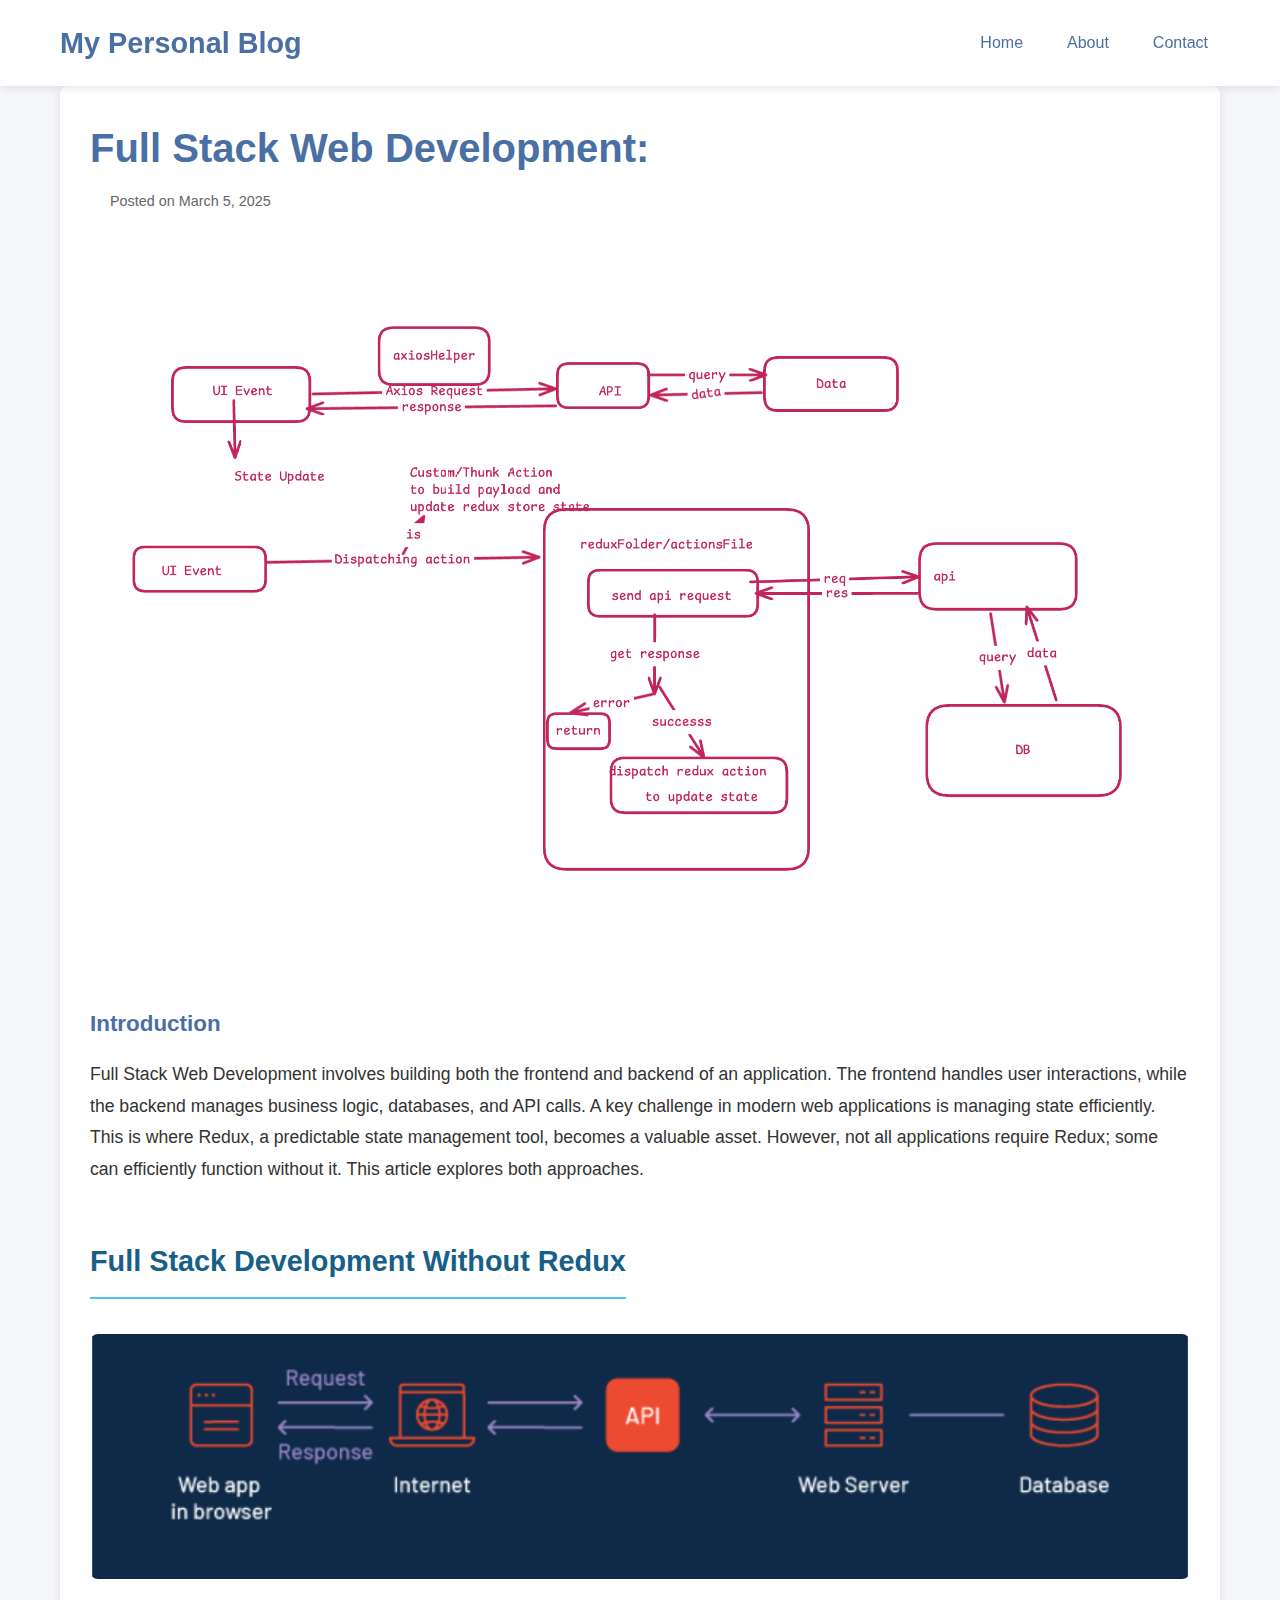
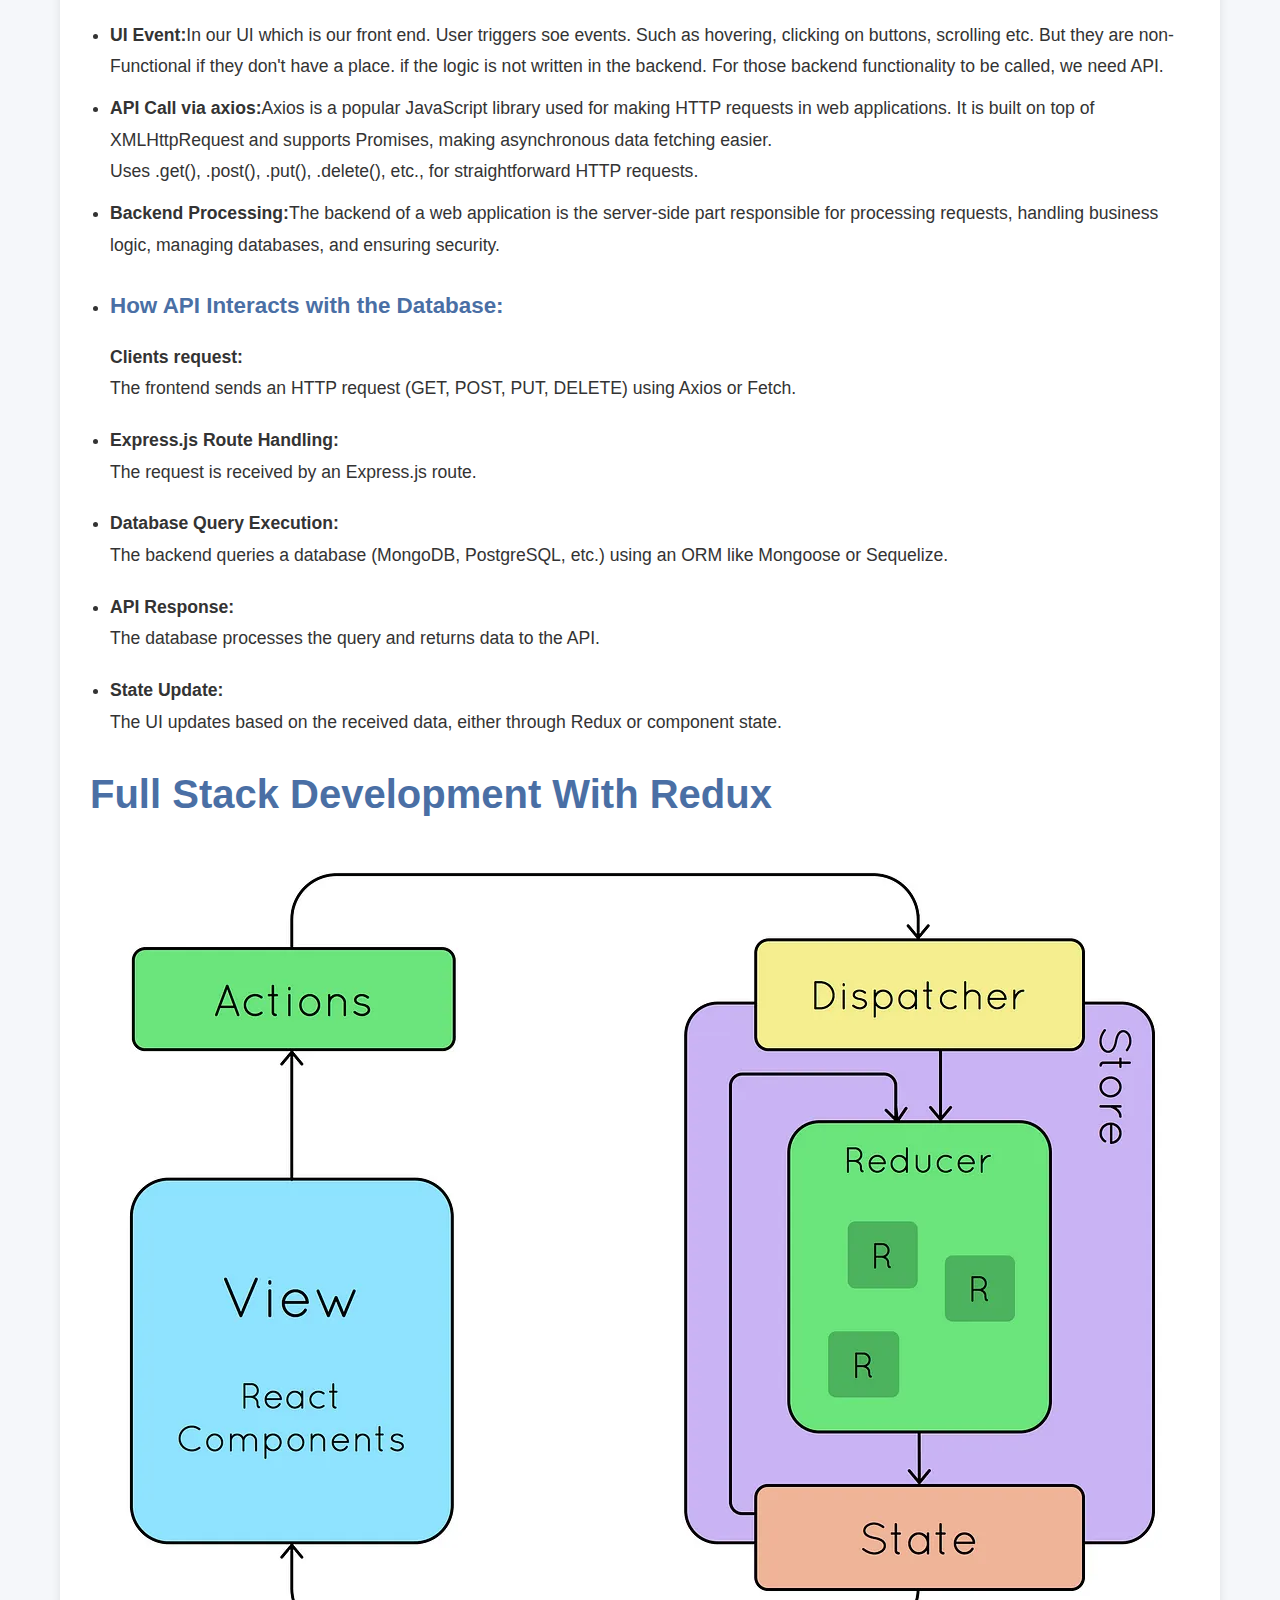
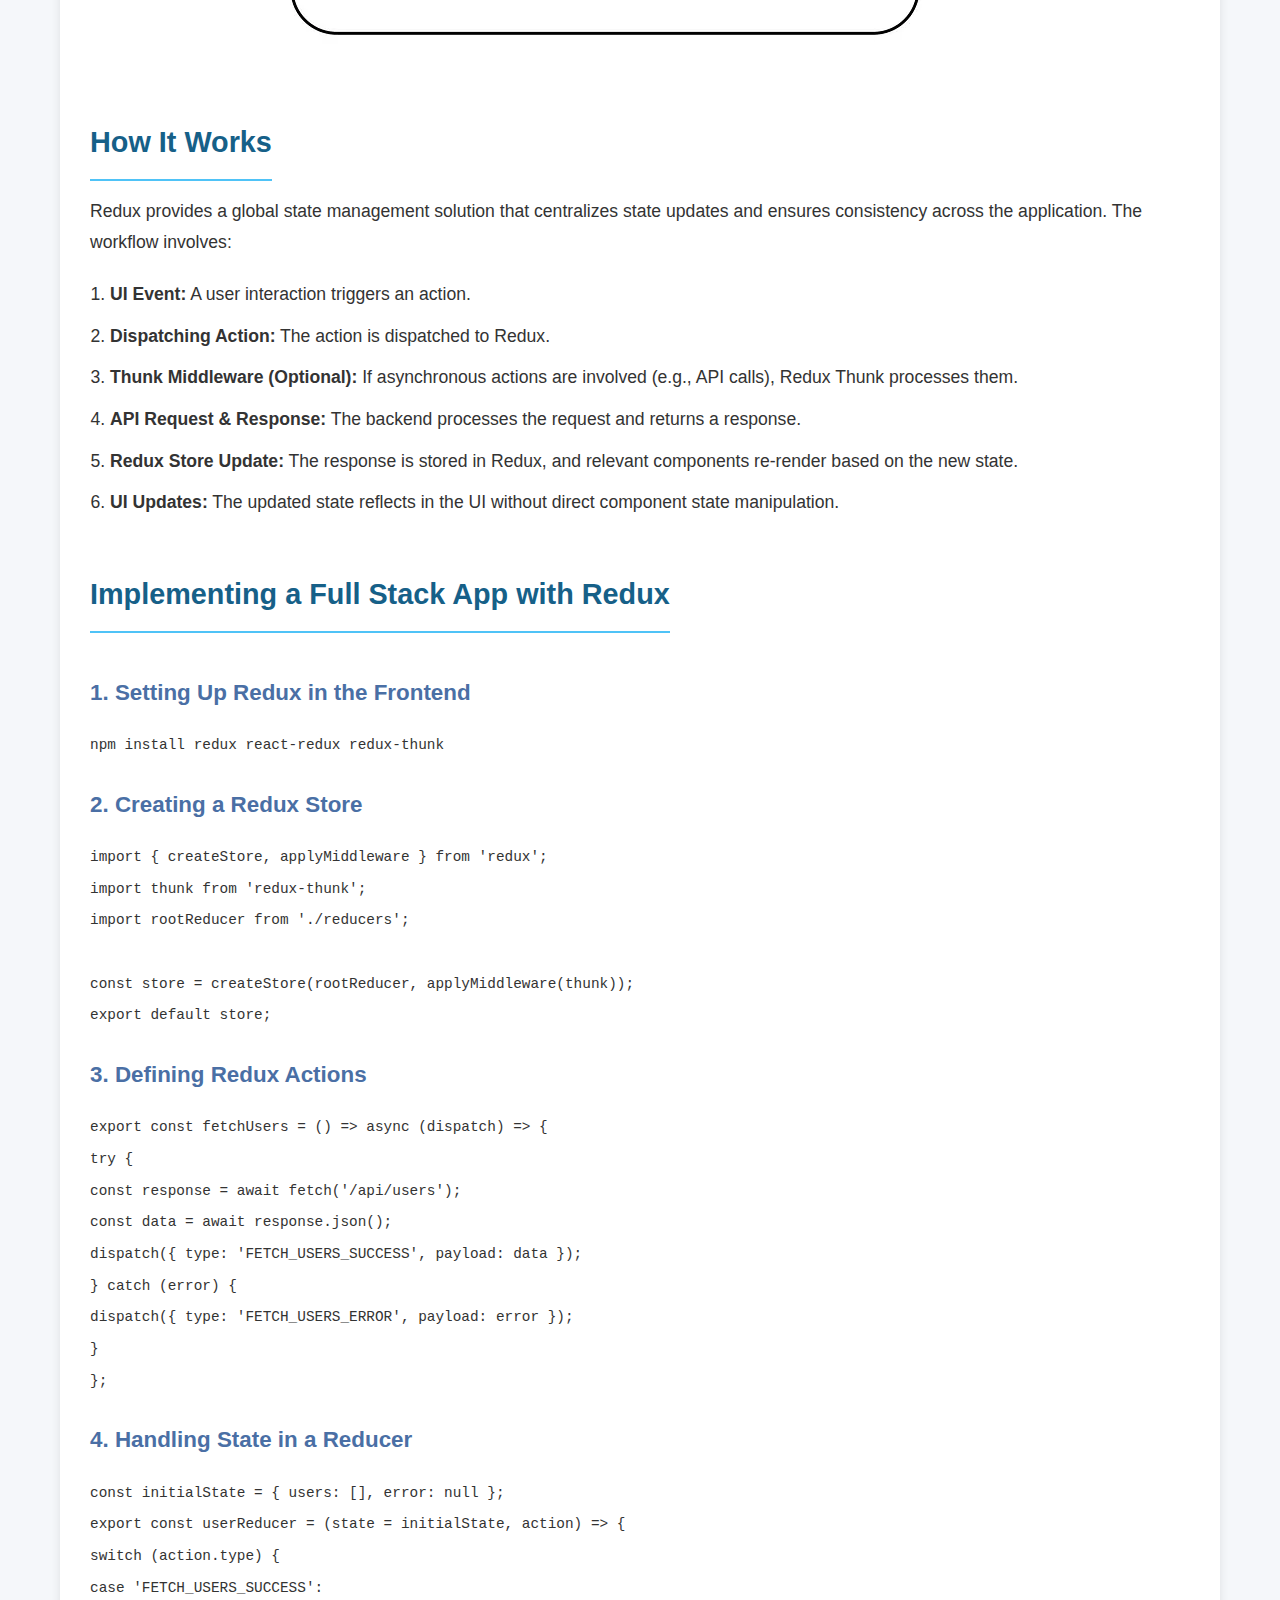
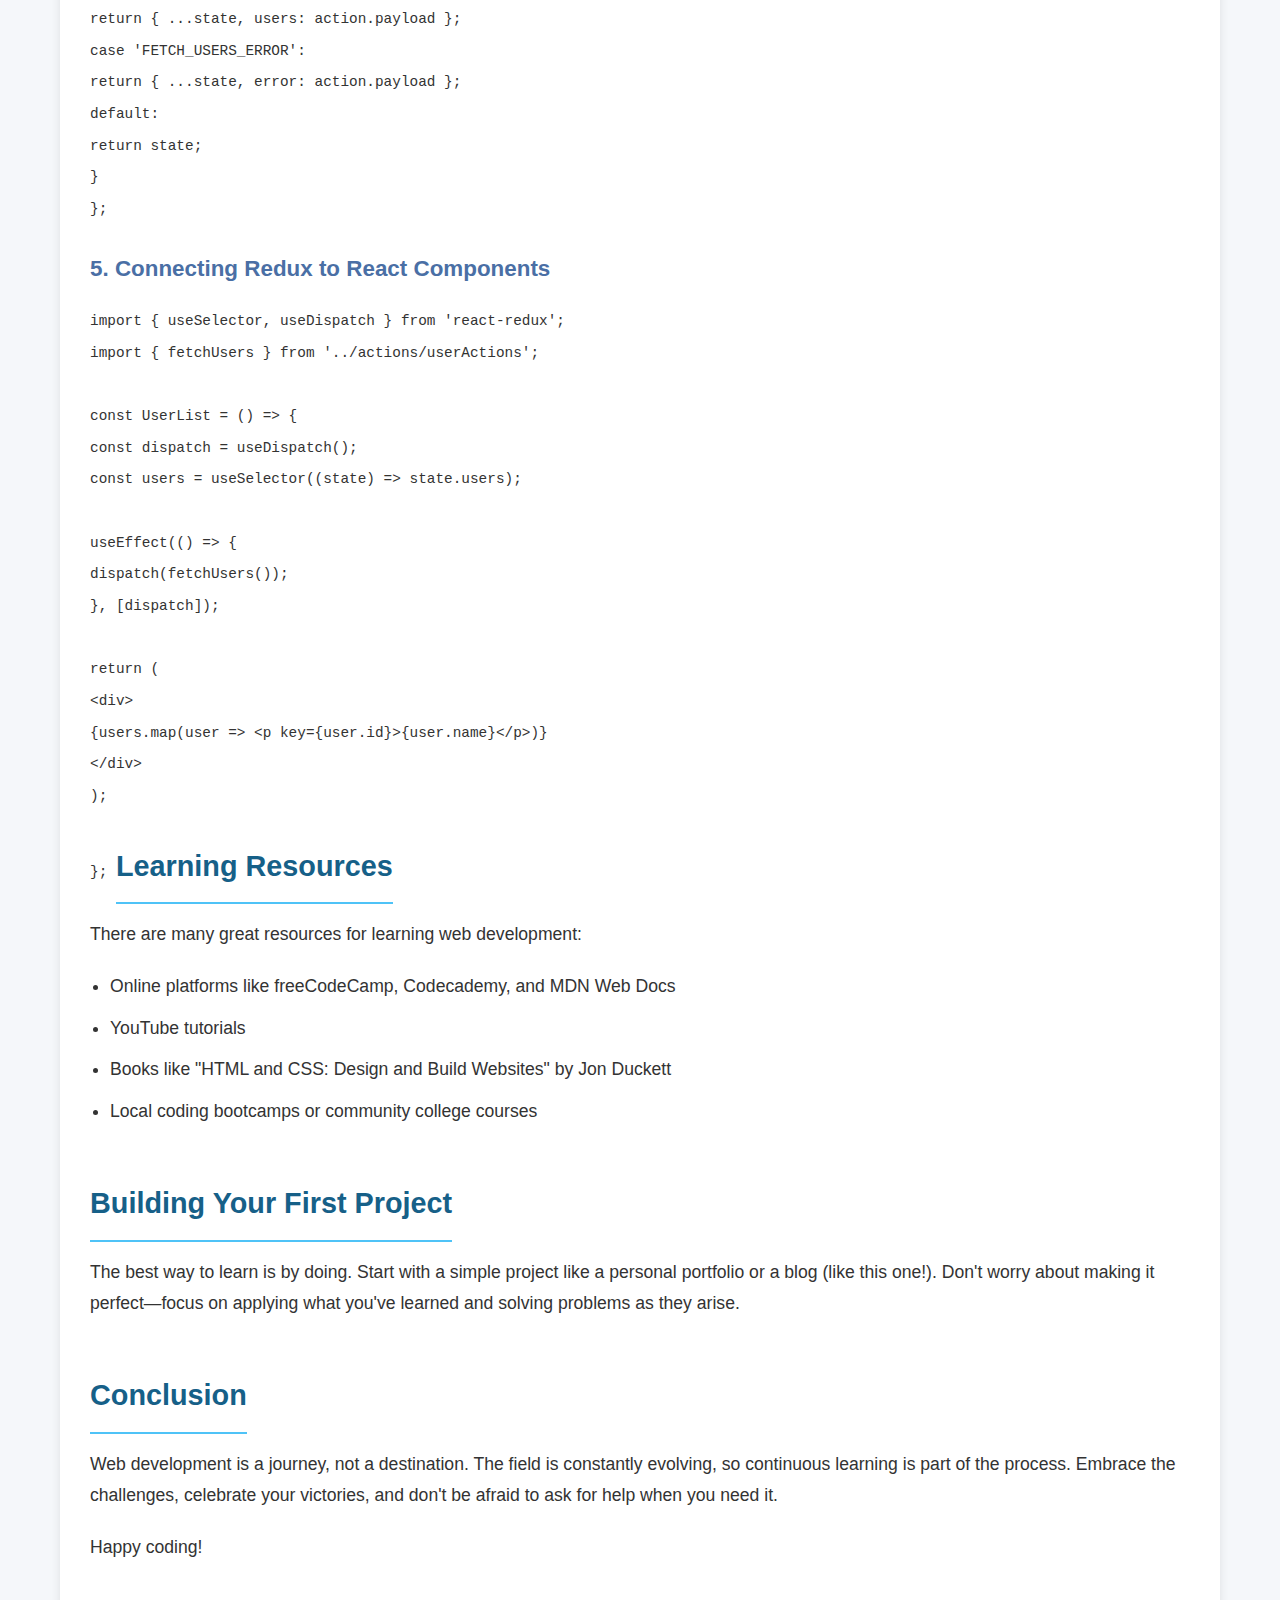
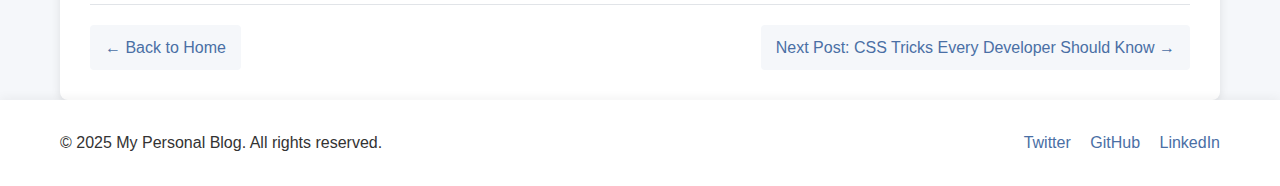
<file: posts/post1.html>
<!DOCTYPE html>
<html lang="en">
<head>
  <meta charset="UTF-8">
  <meta name="viewport" content="width=device-width, initial-scale=1.0">
  <title>Full Stack development</title>
  <link rel="stylesheet" href="../styles.css">
  <link rel="stylesheet" href="post-styles.css">
</head>
<body>
  <header>
    <div class="container">
      <h1>My Personal Blog</h1>
      <nav>
        <ul>
          <li><a href="../index.html">Home</a></li>
          <li><a href="#about">About</a></li>
          <li><a href="#contact">Contact</a></li>
        </ul>
      </nav>
    </div>
  </header>

  <main class="container">
    <article class="blog-post">
      <h1>Full Stack Web Development:</h1>
      <p class="post-meta">Posted on March 5, 2025</p>
      
      <img src="./assests/FullStack.png" alt="Web development illustration" class="featured-image">
      
      <div class="post-content">
        
            <h3>Introduction</h3>
                <p>
                    Full Stack Web Development involves building both the frontend and backend of an application. The frontend handles user interactions, while the backend manages business logic, databases, and API calls. A key challenge in modern web applications is managing state efficiently. This is where Redux, a predictable state management tool, becomes a valuable asset. However, not all applications require Redux; some can efficiently function without it. This article explores both approaches.
                </p>
            
        
        <h2>Full Stack Development Without Redux</h2>
        <img src="./assests/fullstack app.png" alt="Web development illustration" class="featured-image">

        <ul>
          <li><b>UI Event:</b>In our UI which is our front end. User triggers soe events. Such as hovering, clicking on buttons, scrolling etc. But they are non-Functional if they don't have a place. if the logic is not written in the backend. For those backend functionality to be called, we need API.  </li>

          <li><b>API Call via axios:</b>Axios is a popular JavaScript library used for making HTTP requests in web applications. It is built on top of XMLHttpRequest and supports Promises, making asynchronous data fetching easier. <br>Uses .get(), .post(), .put(), .delete(), etc., for straightforward HTTP requests.</li>

          <li><b>Backend Processing:</b>The backend of a web application is the server-side part responsible for processing requests, handling business logic, managing databases, and ensuring security.</li>

          <li><h3>How API Interacts with the Database:</h3><b>Clients request:</b><p>The frontend sends an HTTP request (GET, POST, PUT, DELETE) using Axios or Fetch.</p></li>

          <li><b>Express.js Route Handling:</b><p>The request is received by an Express.js route.</p></li>

          <li><b>Database Query Execution:</b><p>The backend queries a database (MongoDB, PostgreSQL, etc.) using an ORM like Mongoose or Sequelize.</p></li>

          <li><b>API Response:</b><p>The database processes the query and returns data to the API.</p></li>

          <li><b>State Update:</b><p>The UI updates based on the received data, either through Redux or component state.</p></li>
        </ul>


        <h1>Full Stack Development With Redux</h1>
        <img src="./assests/redux.webp" alt="Web development illustration" class="featured-image">

        <h2>How It Works</h2>
        <p>Redux provides a global state management solution that centralizes state updates and ensures consistency across the application. The workflow involves:</p>
    
        <ol>
            <li><strong>UI Event:</strong> A user interaction triggers an action.</li>
            <li><strong>Dispatching Action:</strong> The action is dispatched to Redux.</li>
            <li><strong>Thunk Middleware (Optional):</strong> If asynchronous actions are involved (e.g., API calls), Redux Thunk processes them.</li>
            <li><strong>API Request & Response:</strong> The backend processes the request and returns a response.</li>
            <li><strong>Redux Store Update:</strong> The response is stored in Redux, and relevant components re-render based on the new state.</li>
            <li><strong>UI Updates:</strong> The updated state reflects in the UI without direct component state manipulation.</li>
        </ol>
    
        <h2>Implementing a Full Stack App with Redux</h2>
    
        <h3>1. Setting Up Redux in the Frontend</h3>
        <code>
            npm install redux react-redux redux-thunk
        </code>

        <h3>2. Creating a Redux Store</h3>
        <code>
            import { createStore, applyMiddleware } from 'redux';<br>
            import thunk from 'redux-thunk';<br>
            import rootReducer from './reducers';<br><br>
    
            const store = createStore(rootReducer, applyMiddleware(thunk));<br>
            export default store;
        </code>
    
        <h3>3. Defining Redux Actions</h3>
        <code>
            export const fetchUsers = () => async (dispatch) => {<br>
                try {<br>
                    const response = await fetch('/api/users');<br>
                    const data = await response.json();<br>
                    dispatch({ type: 'FETCH_USERS_SUCCESS', payload: data });<br>
                } catch (error) {<br>
                    dispatch({ type: 'FETCH_USERS_ERROR', payload: error });<br>
                }<br>
            };
        </code>

        <h3>4. Handling State in a Reducer</h3>
        <code>
            const initialState = { users: [], error: null };<br>
            export const userReducer = (state = initialState, action) => {<br>
                switch (action.type) {<br>
                    case 'FETCH_USERS_SUCCESS':<br>
                        return { ...state, users: action.payload };<br>
                    case 'FETCH_USERS_ERROR':<br>
                        return { ...state, error: action.payload };<br>
                    default:<br>
                        return state;<br>
                }<br>
            };
        </code>

        <h3>5. Connecting Redux to React Components</h3>
        <code>
            import { useSelector, useDispatch } from 'react-redux';<br>
            import { fetchUsers } from '../actions/userActions';<br><br>
    
            const UserList = () => {<br>
                const dispatch = useDispatch();<br>
                const users = useSelector((state) => state.users);<br><br>
    
                useEffect(() => {<br>
                    dispatch(fetchUsers());<br>
                }, [dispatch]);<br><br>
    
                return (<br>
                    &lt;div&gt;<br>
                        {users.map(user => &lt;p key={user.id}&gt;{user.name}&lt;/p&gt;)}<br>
                    &lt;/div&gt;<br>
                );<br>
            };
        </code>
        
    
        <h2>Learning Resources</h2>
        <p>There are many great resources for learning web development:</p>
        <ul>
          <li>Online platforms like freeCodeCamp, Codecademy, and MDN Web Docs</li>
          <li>YouTube tutorials</li>
          <li>Books like "HTML and CSS: Design and Build Websites" by Jon Duckett</li>
          <li>Local coding bootcamps or community college courses</li>
        </ul>
        
        <h2>Building Your First Project</h2>
        <p>The best way to learn is by doing. Start with a simple project like a personal portfolio or a blog (like this one!). Don't worry about making it perfect—focus on applying what you've learned and solving problems as they arise.</p>
        
        <h2>Conclusion</h2>
        <p>Web development is a journey, not a destination. The field is constantly evolving, so continuous learning is part of the process. Embrace the challenges, celebrate your victories, and don't be afraid to ask for help when you need it.</p>
        
        <p>Happy coding!</p>
      </div>
      
      <div class="post-navigation">
        <a href="../index.html" class="back-to-home">← Back to Home</a>
        <a href="post2.html" class="next-post">Next Post: CSS Tricks Every Developer Should Know →</a>
      </div>
    </article>
  </main>

  <footer>
    <div class="container">
      <p>&copy; 2025 My Personal Blog. All rights reserved.</p>
      <div class="social-links">
        <a href="#" aria-label="Twitter">Twitter</a>
        <a href="#" aria-label="GitHub">GitHub</a>
        <a href="#" aria-label="LinkedIn">LinkedIn</a>
      </div>
    </div>
  </footer>
</body>
</html>
</file>
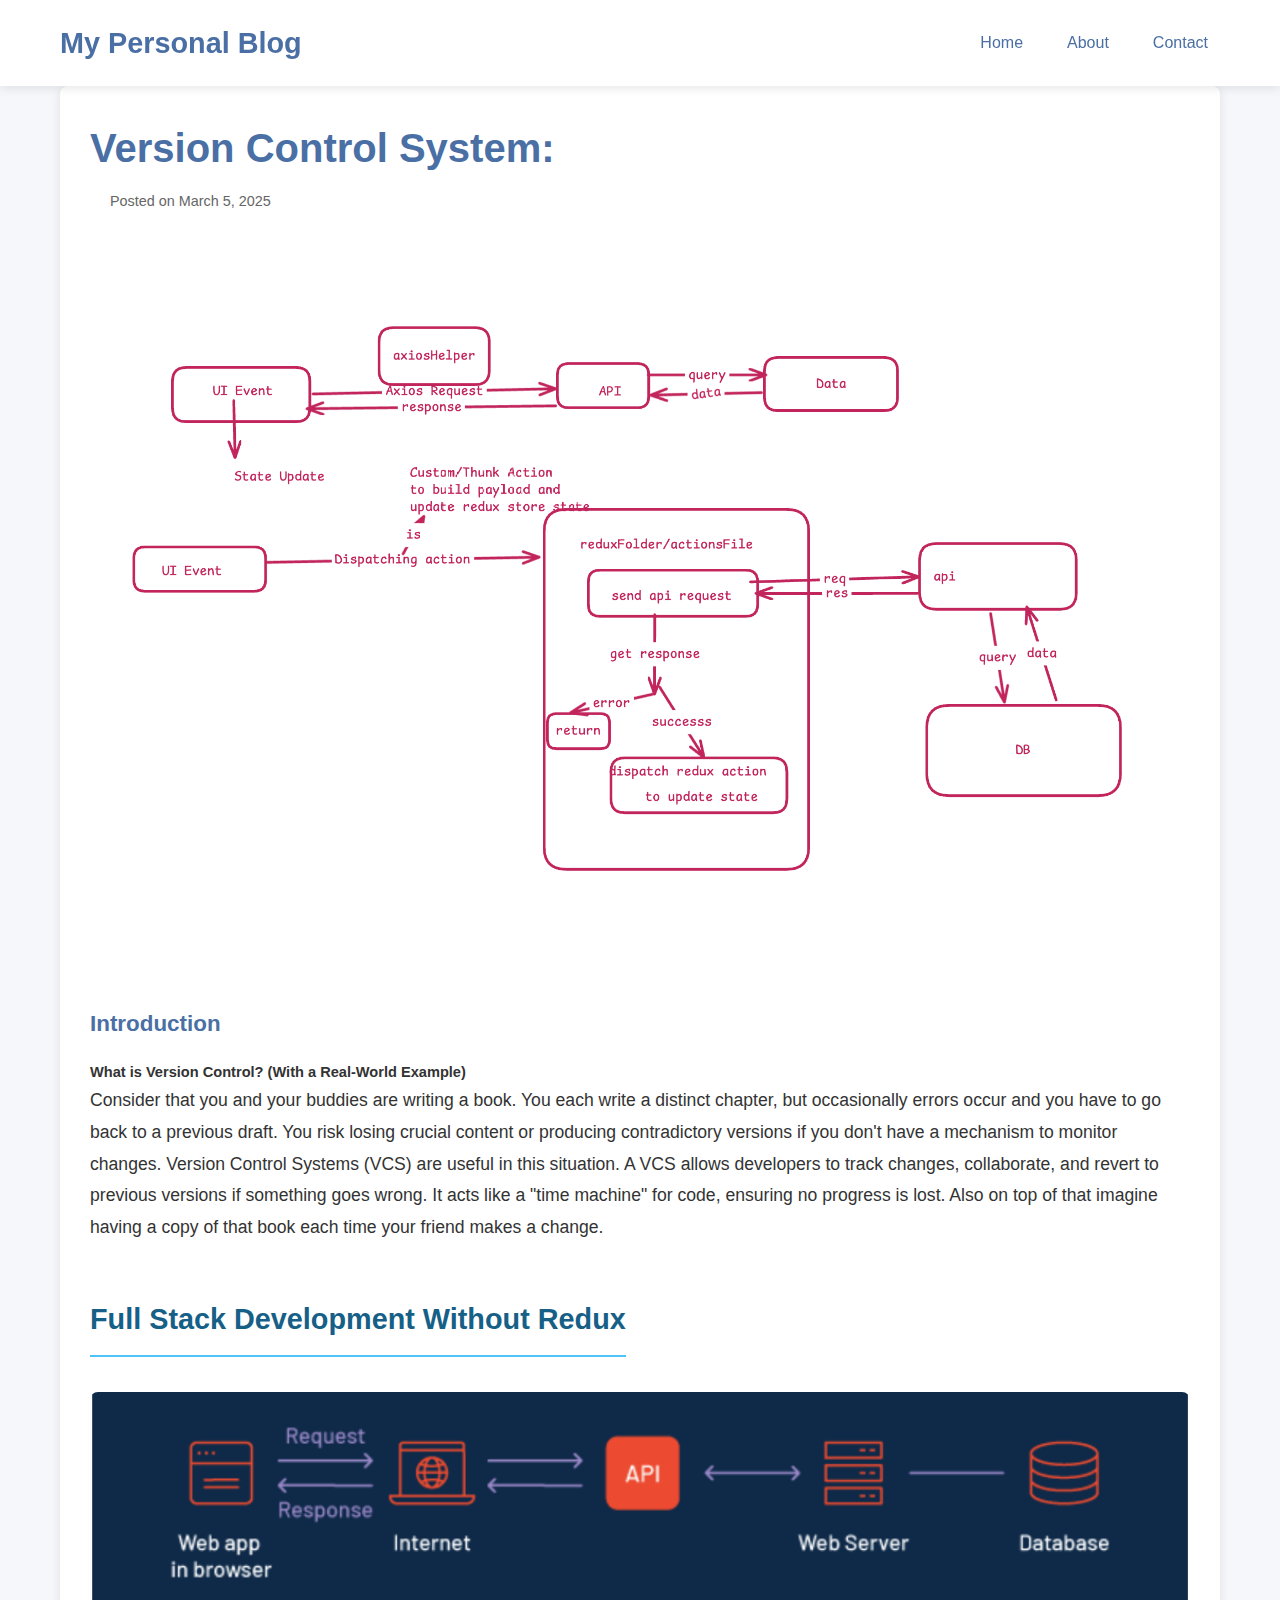
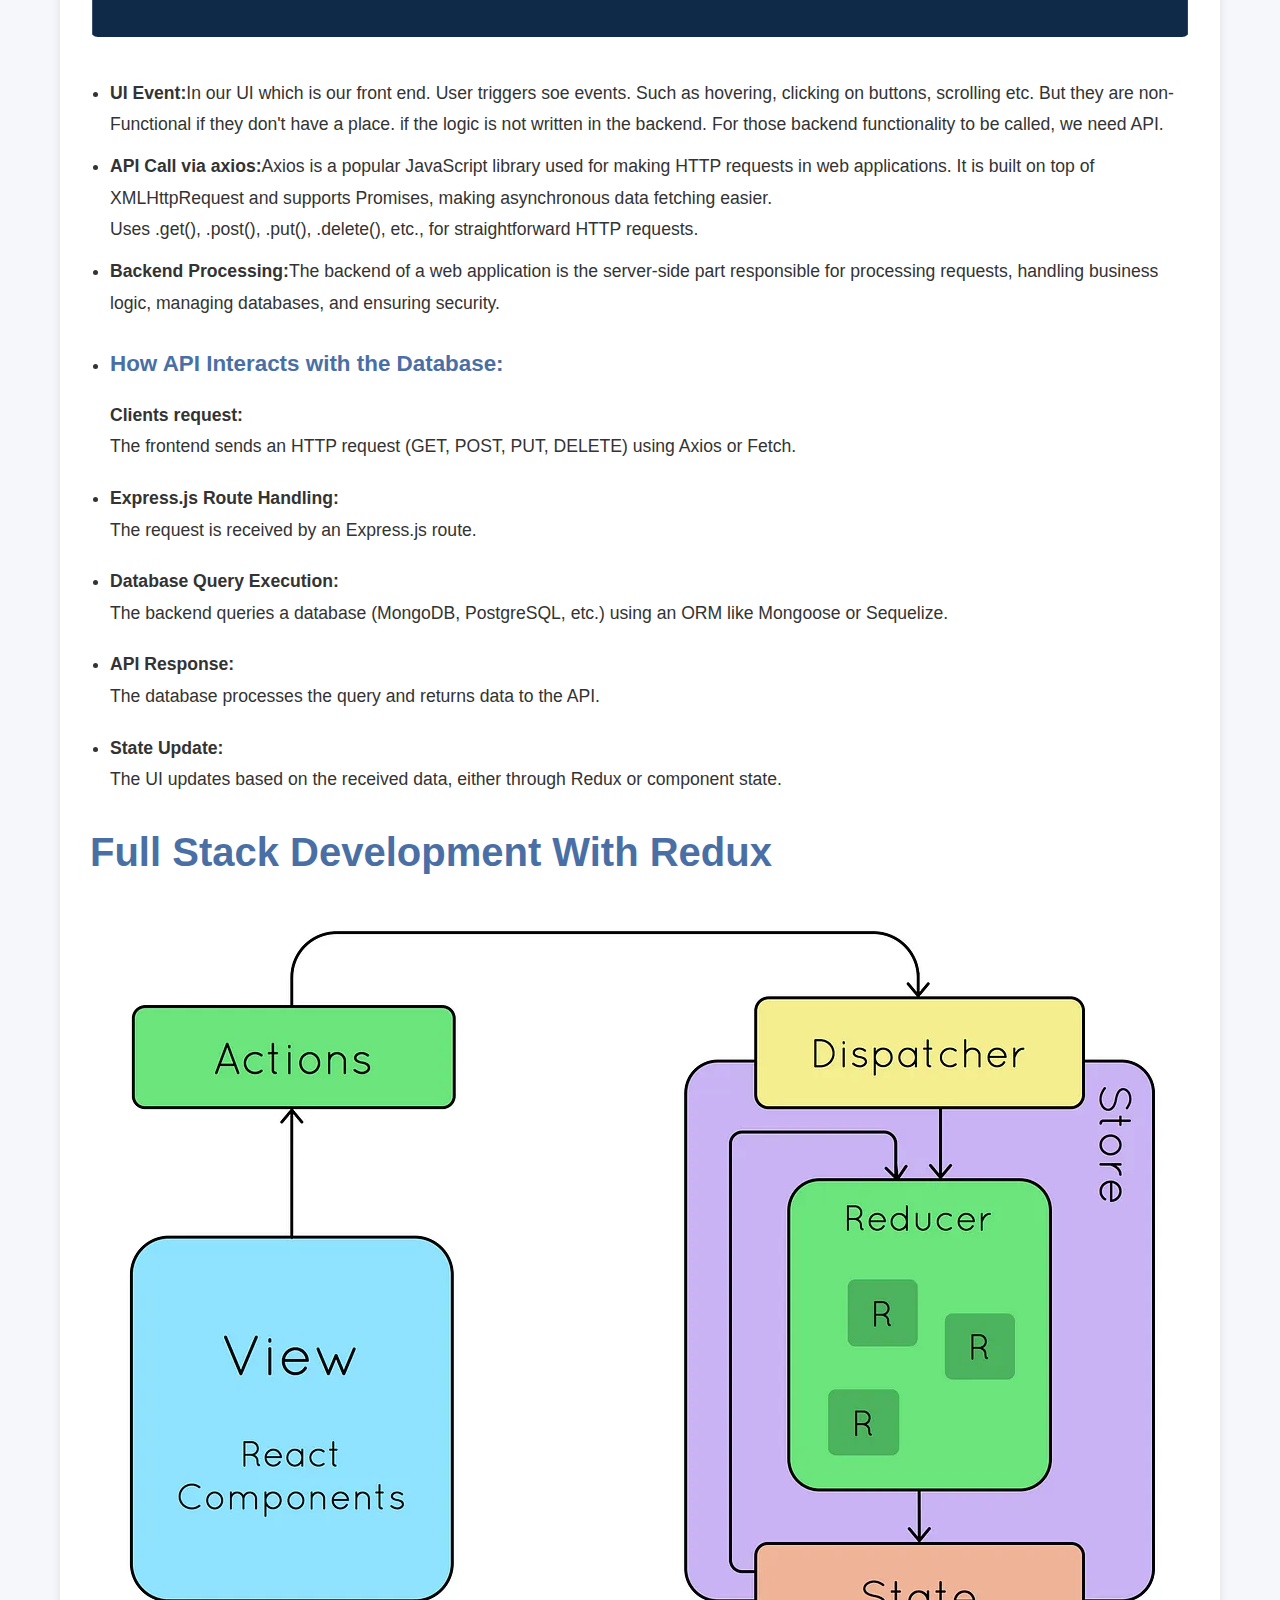
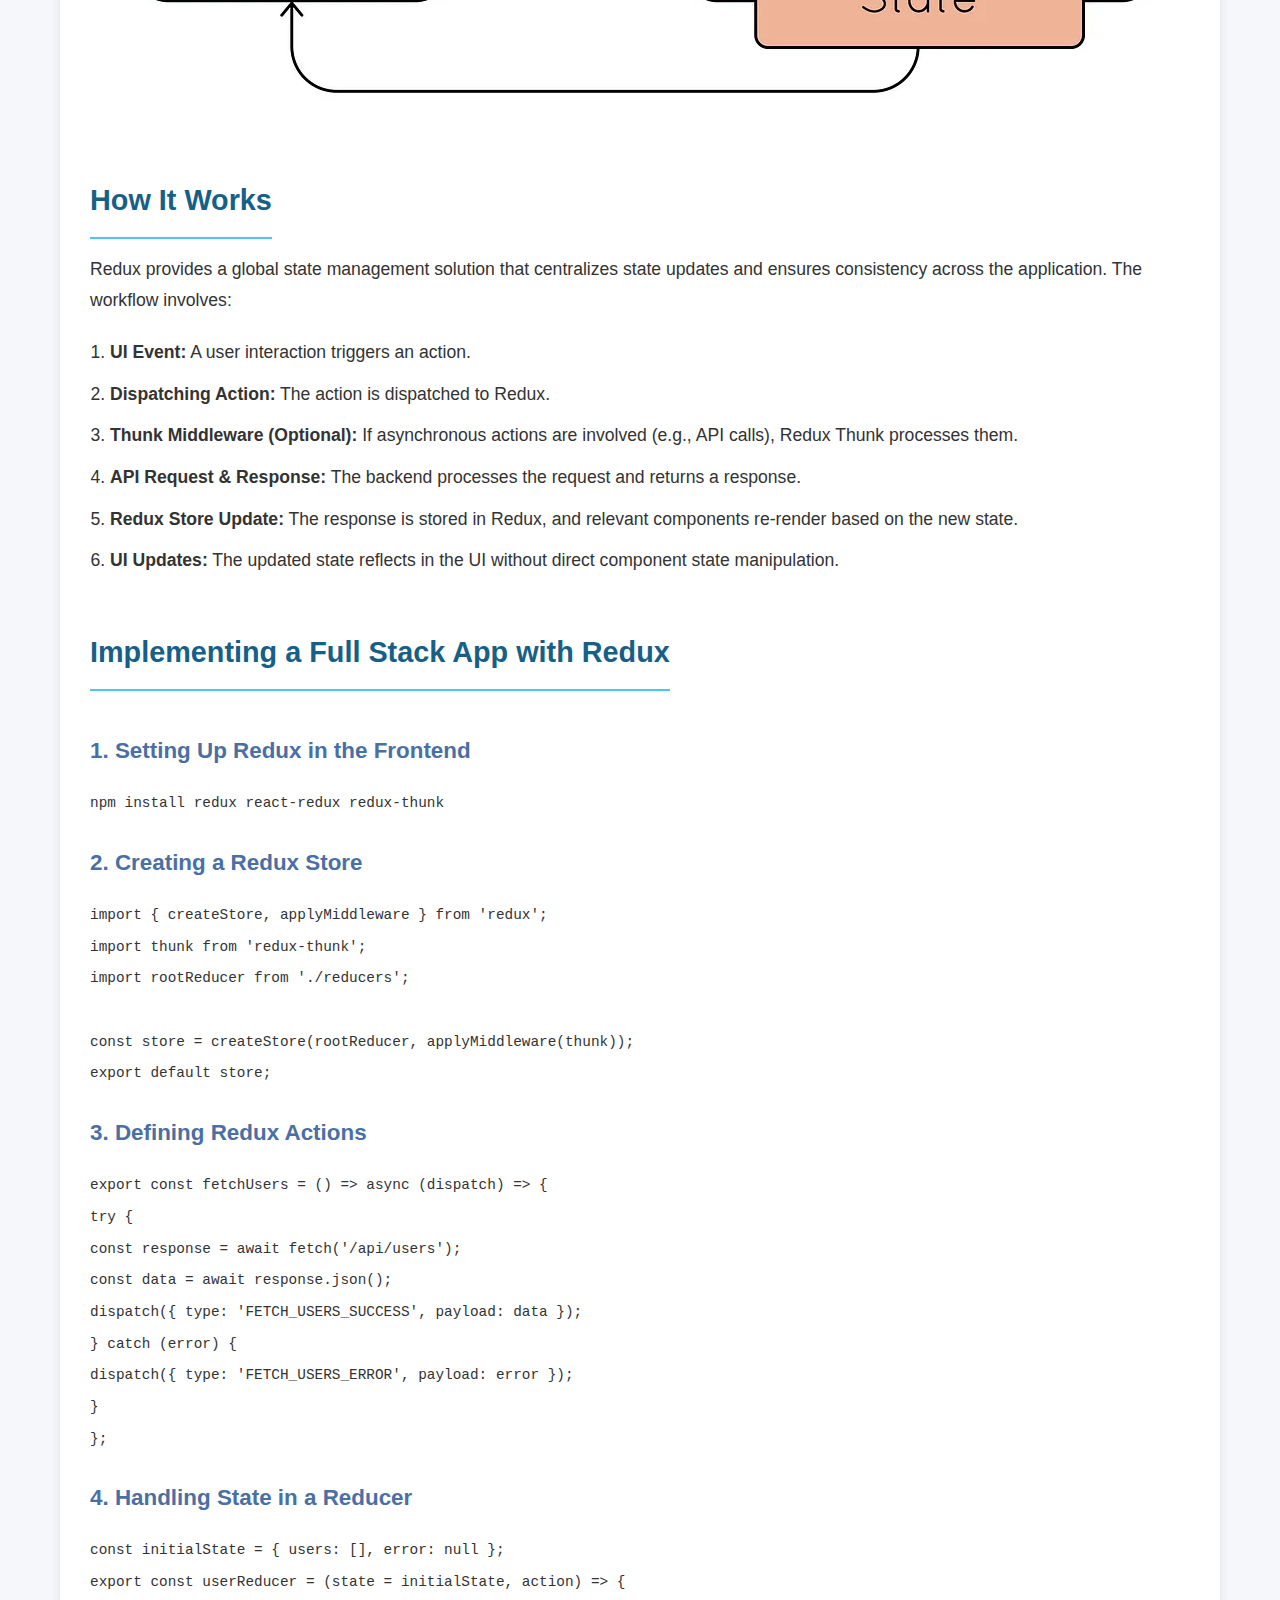
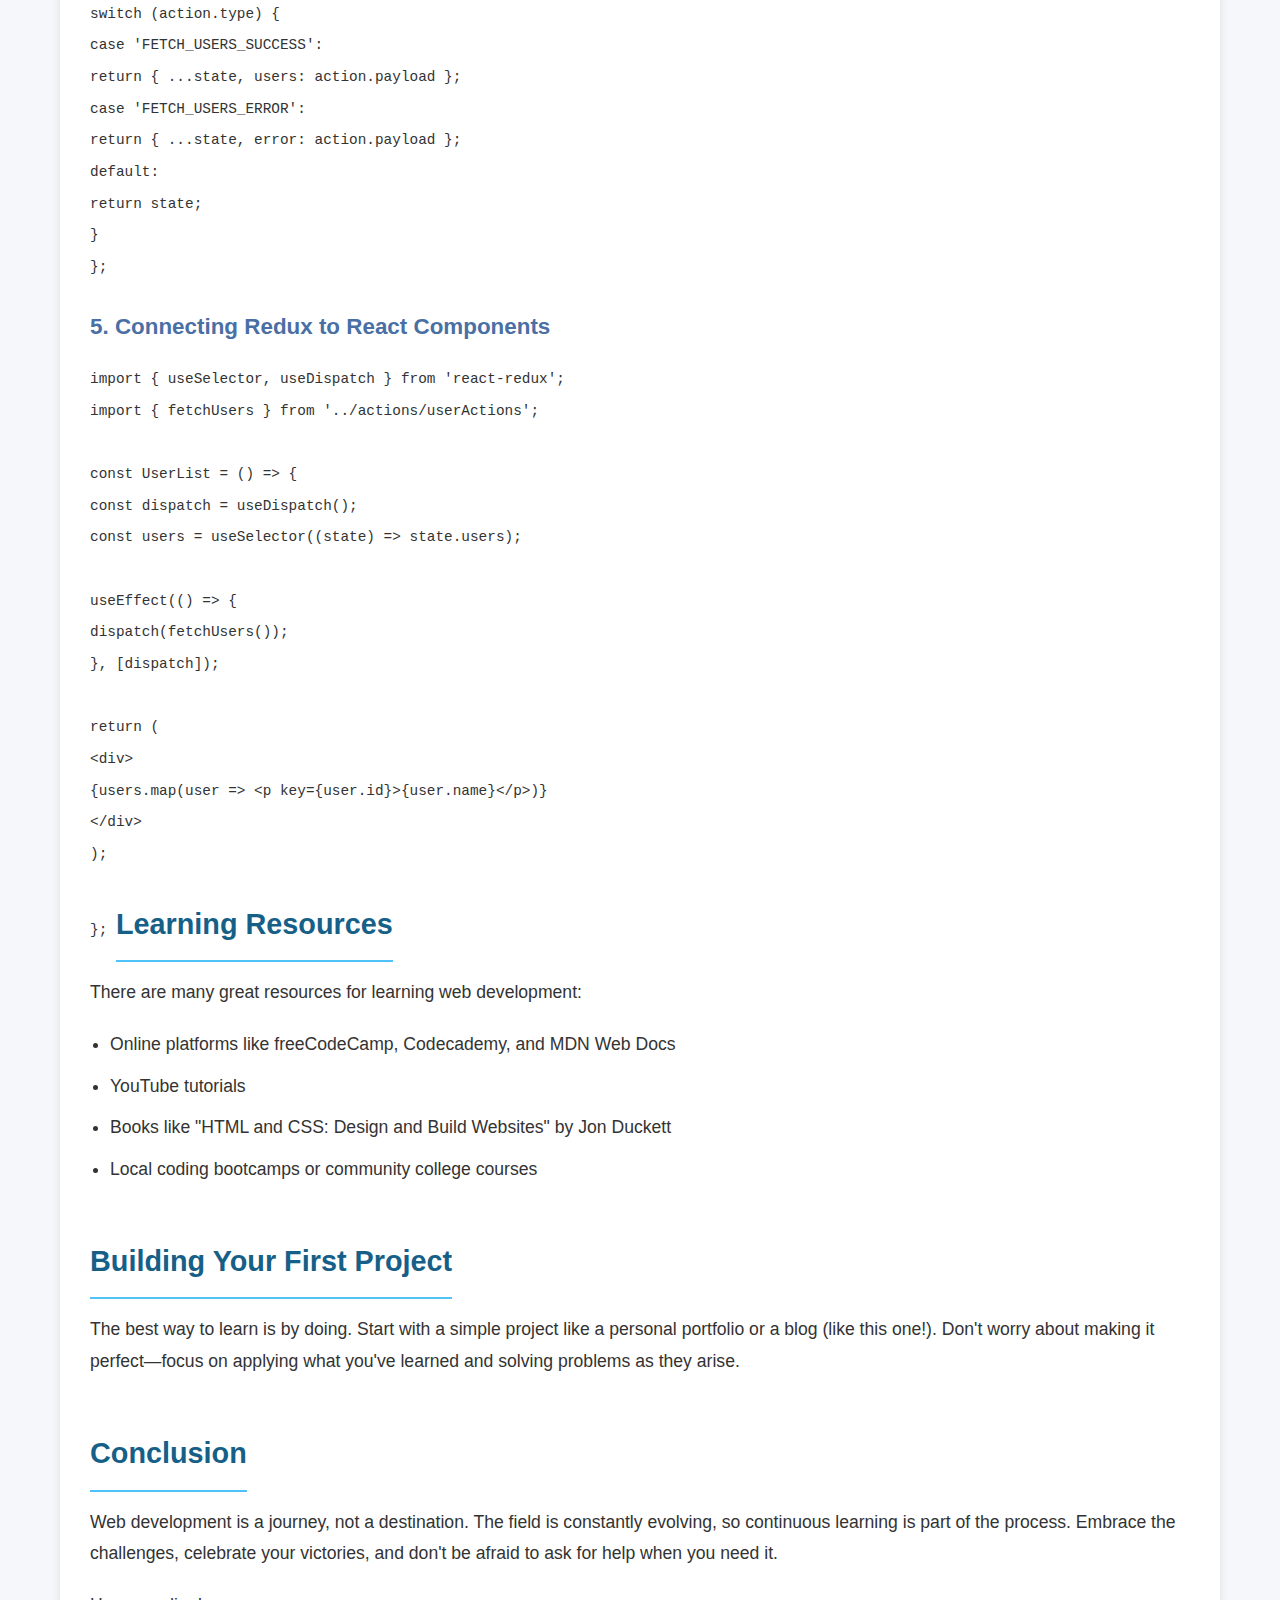
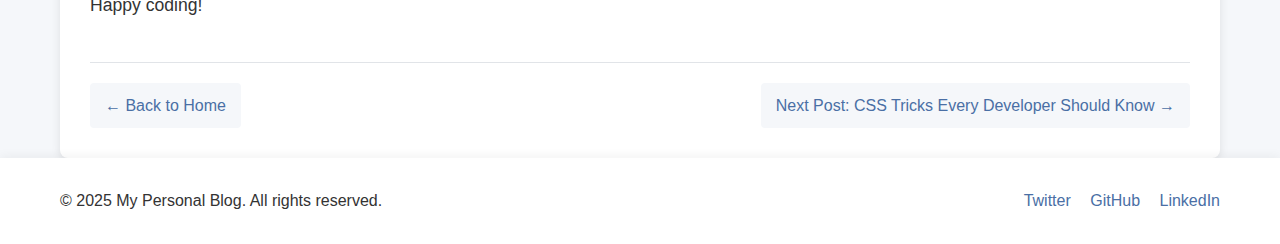
<file: posts/post2.html>
<!DOCTYPE html>
<html lang="en">
<head>
  <meta charset="UTF-8">
  <meta name="viewport" content="width=device-width, initial-scale=1.0">
  <title>Version Control System</title>
  <link rel="stylesheet" href="../styles.css">
  <link rel="stylesheet" href="post-styles.css">
</head>
<body>
  <header>
    <div class="container">
      <h1>My Personal Blog</h1>
      <nav>
        <ul>
          <li><a href="../index.html">Home</a></li>
          <li><a href="#about">About</a></li>
          <li><a href="#contact">Contact</a></li>
        </ul>
      </nav>
    </div>
  </header>

  <main class="container">
    <article class="blog-post">
      <h1>Version Control System:</h1>
      <p class="post-meta">Posted on March 5, 2025</p>
      
      <img src="./assests/FullStack.png" alt="Web development illustration" class="featured-image">
      
      <div class="post-content">
        
            <h3>Introduction</h3>
                <h5>What is Version Control? (With a Real-World Example)</h5>
                <p>
                    Consider that you and your buddies are writing a book. You each write a distinct chapter, but occasionally errors occur and you have to go back to a previous draft. You risk losing crucial content or producing contradictory versions if you don't have a mechanism to monitor changes. Version Control Systems (VCS) are useful in this situation.
                    A VCS allows developers to track changes, collaborate, and revert to previous versions if something goes wrong. It acts like a "time machine" for code, ensuring no progress is lost. Also on top of that imagine having a copy of that book each time your friend makes a change. 
                    
                </p>
            
        
        <h2>Full Stack Development Without Redux</h2>
        <img src="./assests/fullstack app.png" alt="Web development illustration" class="featured-image">

        <ul>
          <li><b>UI Event:</b>In our UI which is our front end. User triggers soe events. Such as hovering, clicking on buttons, scrolling etc. But they are non-Functional if they don't have a place. if the logic is not written in the backend. For those backend functionality to be called, we need API.  </li>

          <li><b>API Call via axios:</b>Axios is a popular JavaScript library used for making HTTP requests in web applications. It is built on top of XMLHttpRequest and supports Promises, making asynchronous data fetching easier. <br>Uses .get(), .post(), .put(), .delete(), etc., for straightforward HTTP requests.</li>

          <li><b>Backend Processing:</b>The backend of a web application is the server-side part responsible for processing requests, handling business logic, managing databases, and ensuring security.</li>

          <li><h3>How API Interacts with the Database:</h3><b>Clients request:</b><p>The frontend sends an HTTP request (GET, POST, PUT, DELETE) using Axios or Fetch.</p></li>

          <li><b>Express.js Route Handling:</b><p>The request is received by an Express.js route.</p></li>

          <li><b>Database Query Execution:</b><p>The backend queries a database (MongoDB, PostgreSQL, etc.) using an ORM like Mongoose or Sequelize.</p></li>

          <li><b>API Response:</b><p>The database processes the query and returns data to the API.</p></li>

          <li><b>State Update:</b><p>The UI updates based on the received data, either through Redux or component state.</p></li>
        </ul>


        <h1>Full Stack Development With Redux</h1>
        <img src="./assests/redux.webp" alt="Web development illustration" class="featured-image">

        <h2>How It Works</h2>
        <p>Redux provides a global state management solution that centralizes state updates and ensures consistency across the application. The workflow involves:</p>
    
        <ol>
            <li><strong>UI Event:</strong> A user interaction triggers an action.</li>
            <li><strong>Dispatching Action:</strong> The action is dispatched to Redux.</li>
            <li><strong>Thunk Middleware (Optional):</strong> If asynchronous actions are involved (e.g., API calls), Redux Thunk processes them.</li>
            <li><strong>API Request & Response:</strong> The backend processes the request and returns a response.</li>
            <li><strong>Redux Store Update:</strong> The response is stored in Redux, and relevant components re-render based on the new state.</li>
            <li><strong>UI Updates:</strong> The updated state reflects in the UI without direct component state manipulation.</li>
        </ol>
    
        <h2>Implementing a Full Stack App with Redux</h2>
    
        <h3>1. Setting Up Redux in the Frontend</h3>
        <code>
            npm install redux react-redux redux-thunk
        </code>

        <h3>2. Creating a Redux Store</h3>
        <code>
            import { createStore, applyMiddleware } from 'redux';<br>
            import thunk from 'redux-thunk';<br>
            import rootReducer from './reducers';<br><br>
    
            const store = createStore(rootReducer, applyMiddleware(thunk));<br>
            export default store;
        </code>
    
        <h3>3. Defining Redux Actions</h3>
        <code>
            export const fetchUsers = () => async (dispatch) => {<br>
                try {<br>
                    const response = await fetch('/api/users');<br>
                    const data = await response.json();<br>
                    dispatch({ type: 'FETCH_USERS_SUCCESS', payload: data });<br>
                } catch (error) {<br>
                    dispatch({ type: 'FETCH_USERS_ERROR', payload: error });<br>
                }<br>
            };
        </code>

        <h3>4. Handling State in a Reducer</h3>
        <code>
            const initialState = { users: [], error: null };<br>
            export const userReducer = (state = initialState, action) => {<br>
                switch (action.type) {<br>
                    case 'FETCH_USERS_SUCCESS':<br>
                        return { ...state, users: action.payload };<br>
                    case 'FETCH_USERS_ERROR':<br>
                        return { ...state, error: action.payload };<br>
                    default:<br>
                        return state;<br>
                }<br>
            };
        </code>

        <h3>5. Connecting Redux to React Components</h3>
        <code>
            import { useSelector, useDispatch } from 'react-redux';<br>
            import { fetchUsers } from '../actions/userActions';<br><br>
    
            const UserList = () => {<br>
                const dispatch = useDispatch();<br>
                const users = useSelector((state) => state.users);<br><br>
    
                useEffect(() => {<br>
                    dispatch(fetchUsers());<br>
                }, [dispatch]);<br><br>
    
                return (<br>
                    &lt;div&gt;<br>
                        {users.map(user => &lt;p key={user.id}&gt;{user.name}&lt;/p&gt;)}<br>
                    &lt;/div&gt;<br>
                );<br>
            };
        </code>
        
    
        <h2>Learning Resources</h2>
        <p>There are many great resources for learning web development:</p>
        <ul>
          <li>Online platforms like freeCodeCamp, Codecademy, and MDN Web Docs</li>
          <li>YouTube tutorials</li>
          <li>Books like "HTML and CSS: Design and Build Websites" by Jon Duckett</li>
          <li>Local coding bootcamps or community college courses</li>
        </ul>
        
        <h2>Building Your First Project</h2>
        <p>The best way to learn is by doing. Start with a simple project like a personal portfolio or a blog (like this one!). Don't worry about making it perfect—focus on applying what you've learned and solving problems as they arise.</p>
        
        <h2>Conclusion</h2>
        <p>Web development is a journey, not a destination. The field is constantly evolving, so continuous learning is part of the process. Embrace the challenges, celebrate your victories, and don't be afraid to ask for help when you need it.</p>
        
        <p>Happy coding!</p>
      </div>
      
      <div class="post-navigation">
        <a href="../index.html" class="back-to-home">← Back to Home</a>
        <a href="post2.html" class="next-post">Next Post: CSS Tricks Every Developer Should Know →</a>
      </div>
    </article>
  </main>

  <footer>
    <div class="container">
      <p>&copy; 2025 My Personal Blog. All rights reserved.</p>
      <div class="social-links">
        <a href="#" aria-label="Twitter">Twitter</a>
        <a href="#" aria-label="GitHub">GitHub</a>
        <a href="#" aria-label="LinkedIn">LinkedIn</a>
      </div>
    </div>
  </footer>
</body>
</html>
</file>
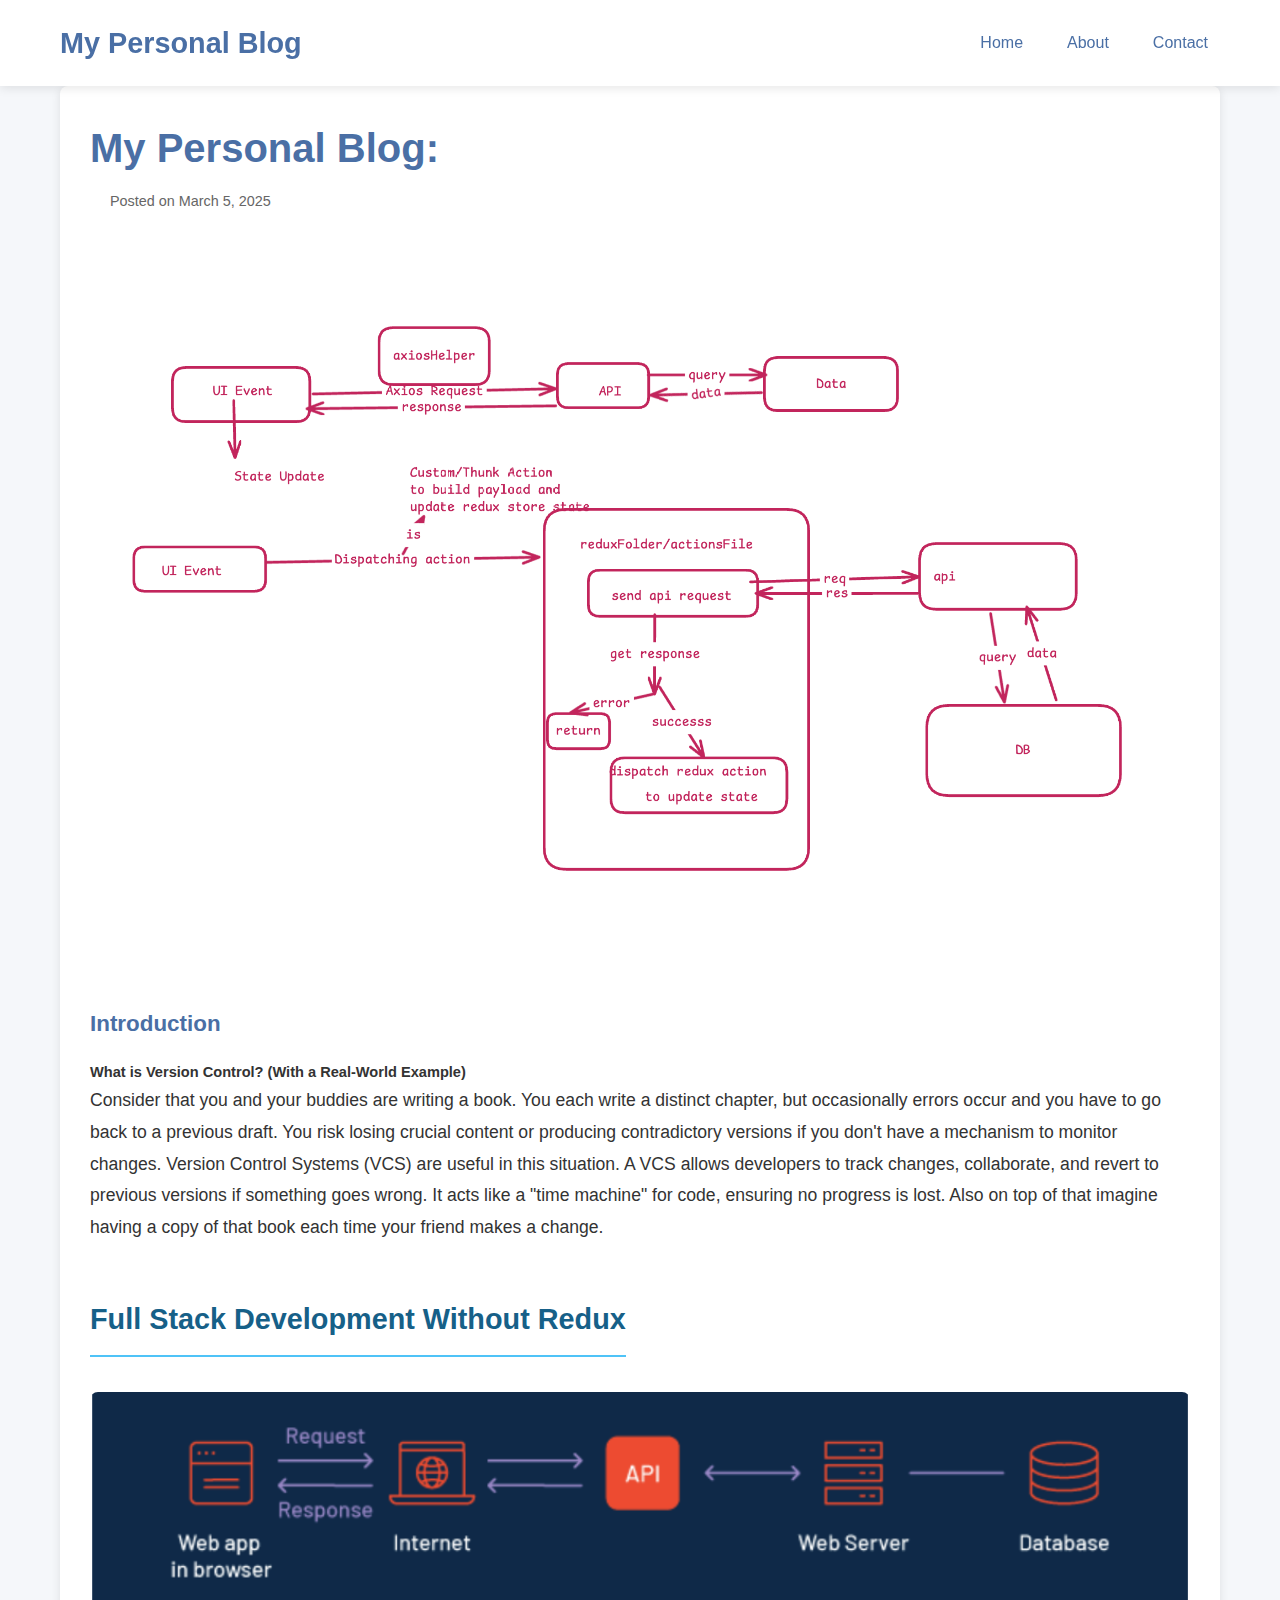
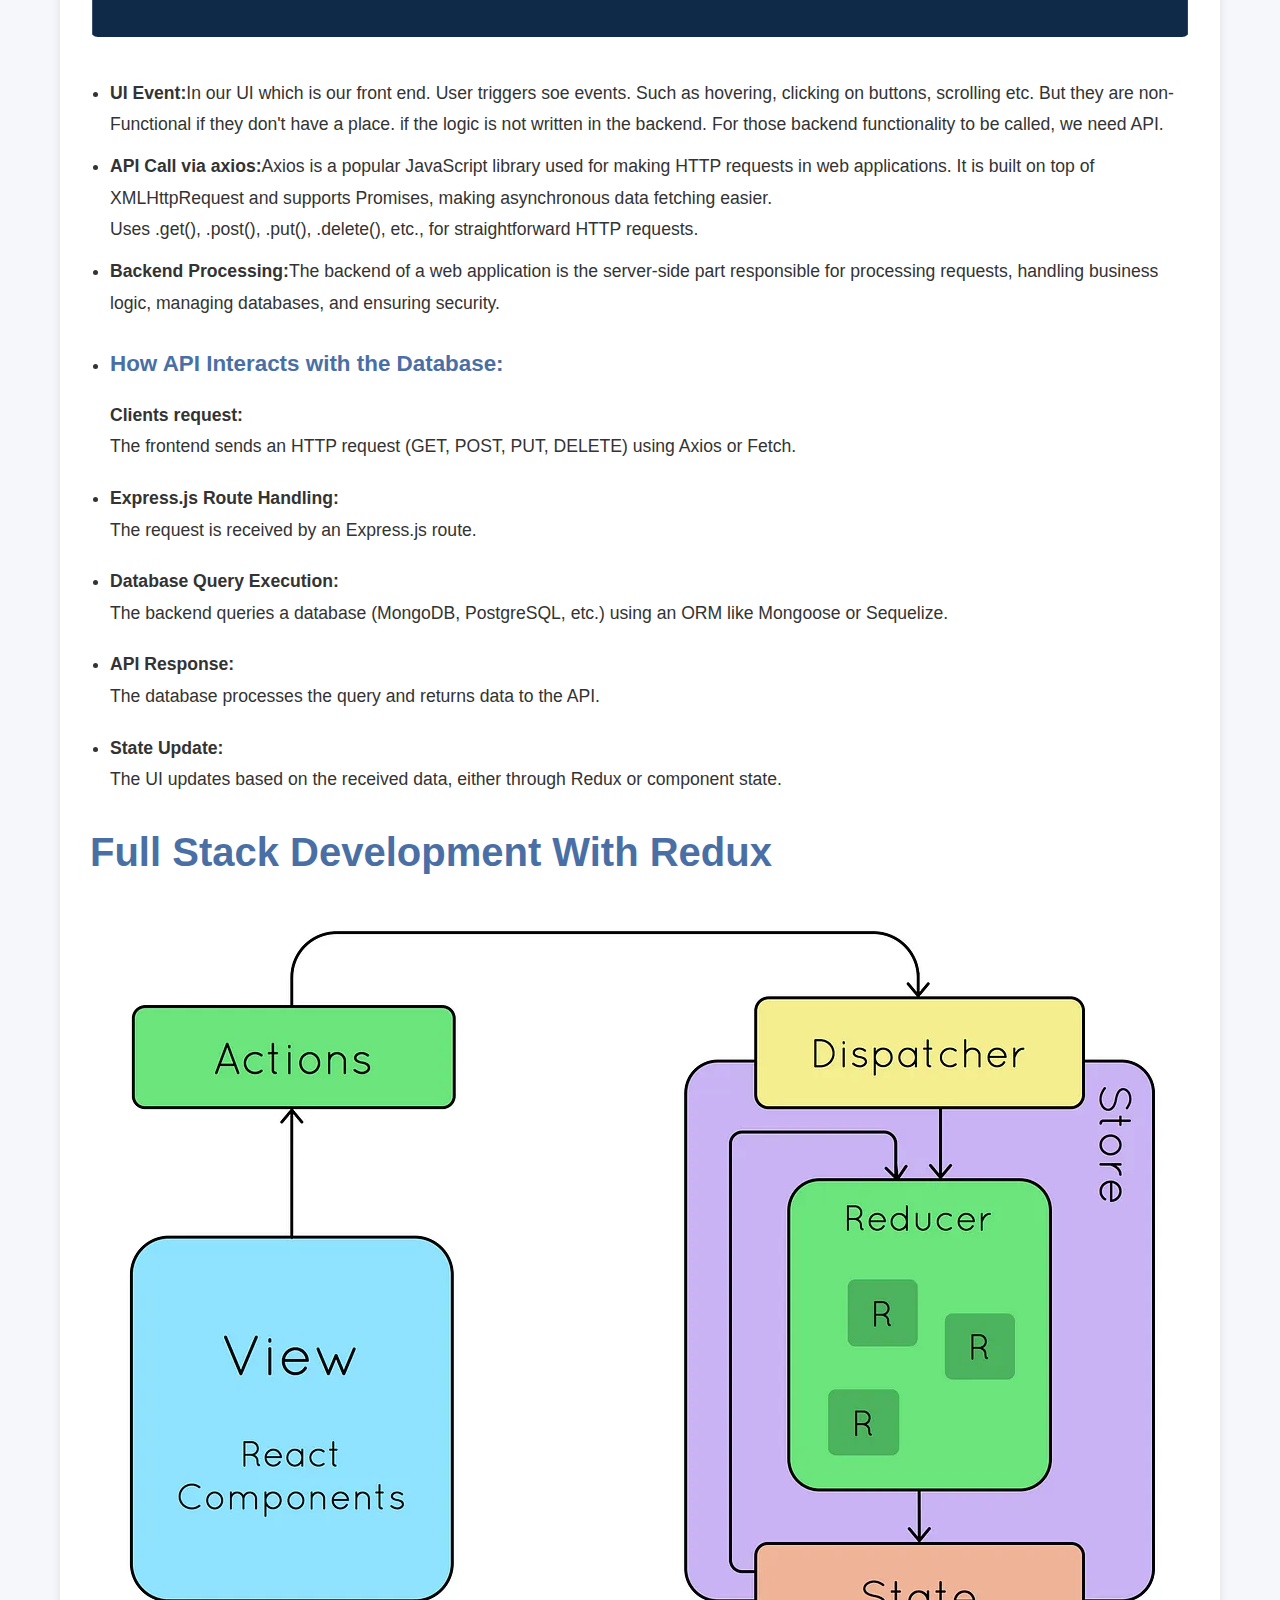
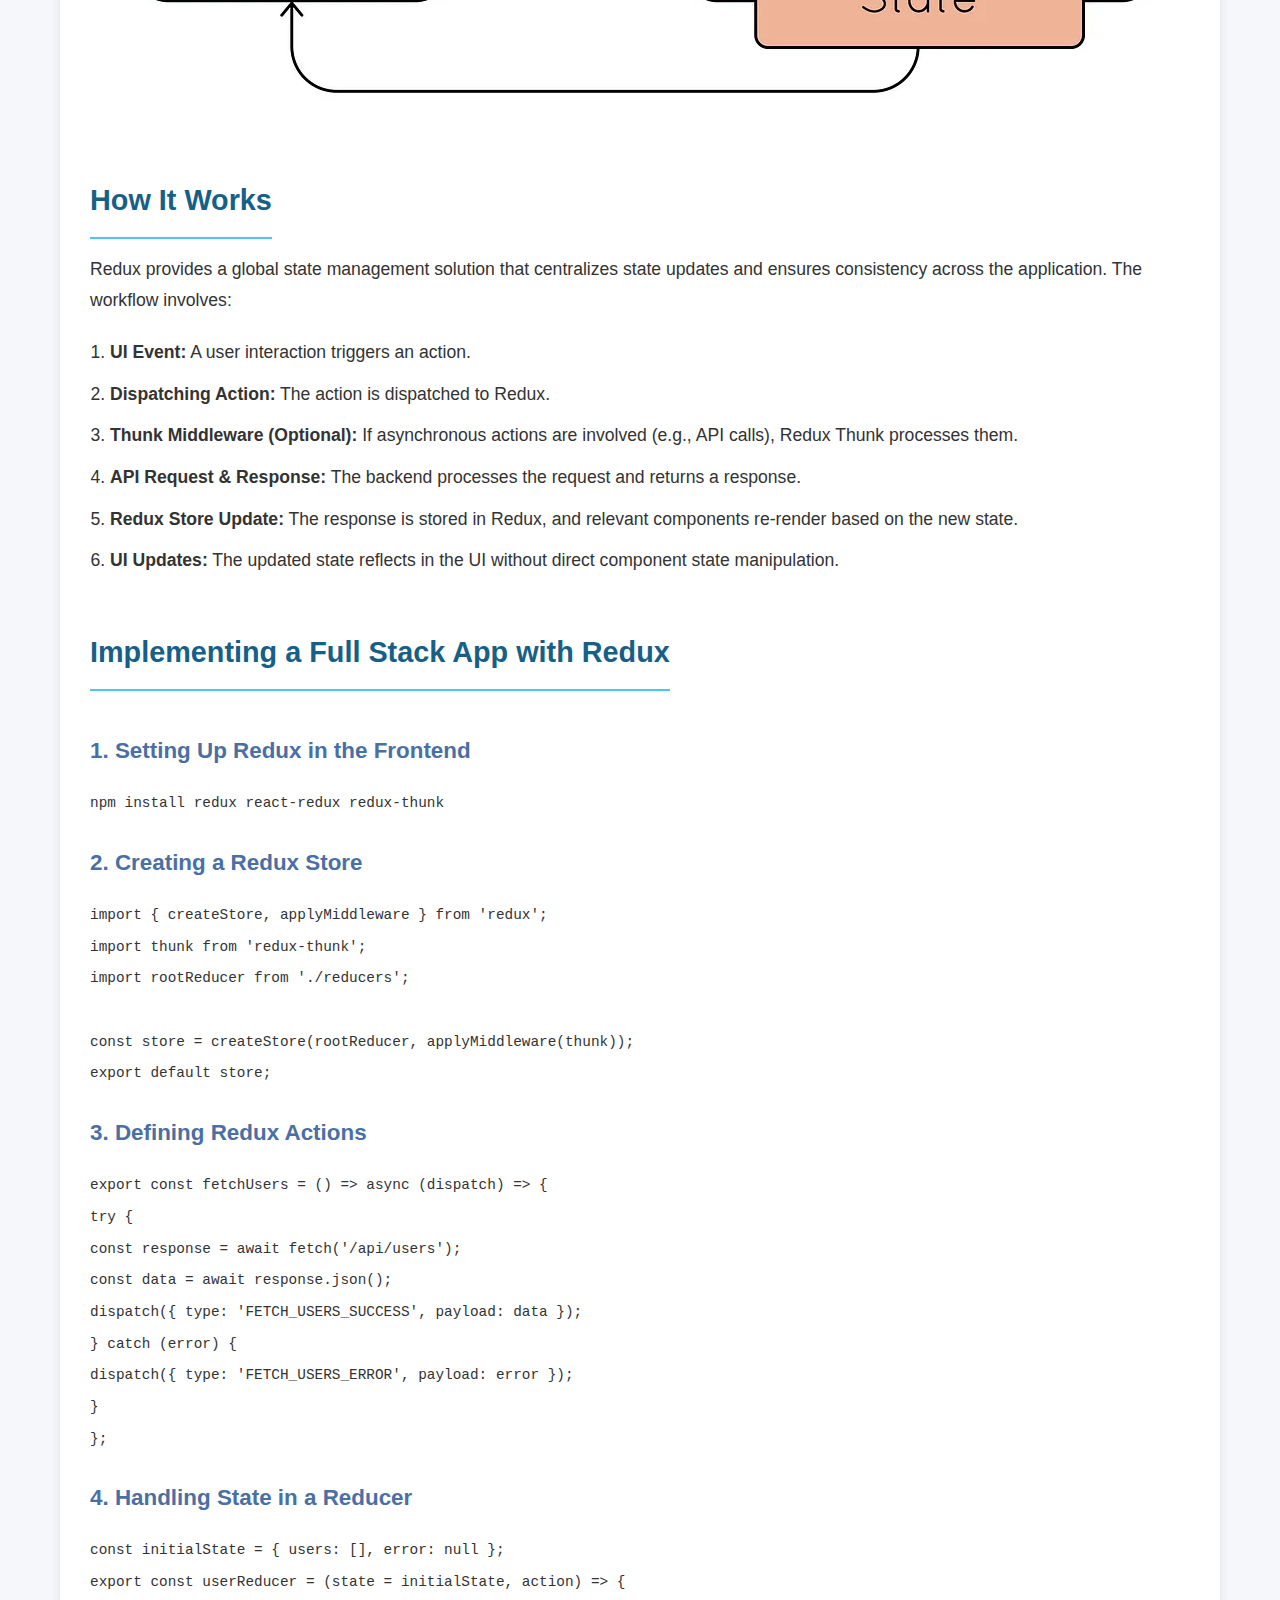
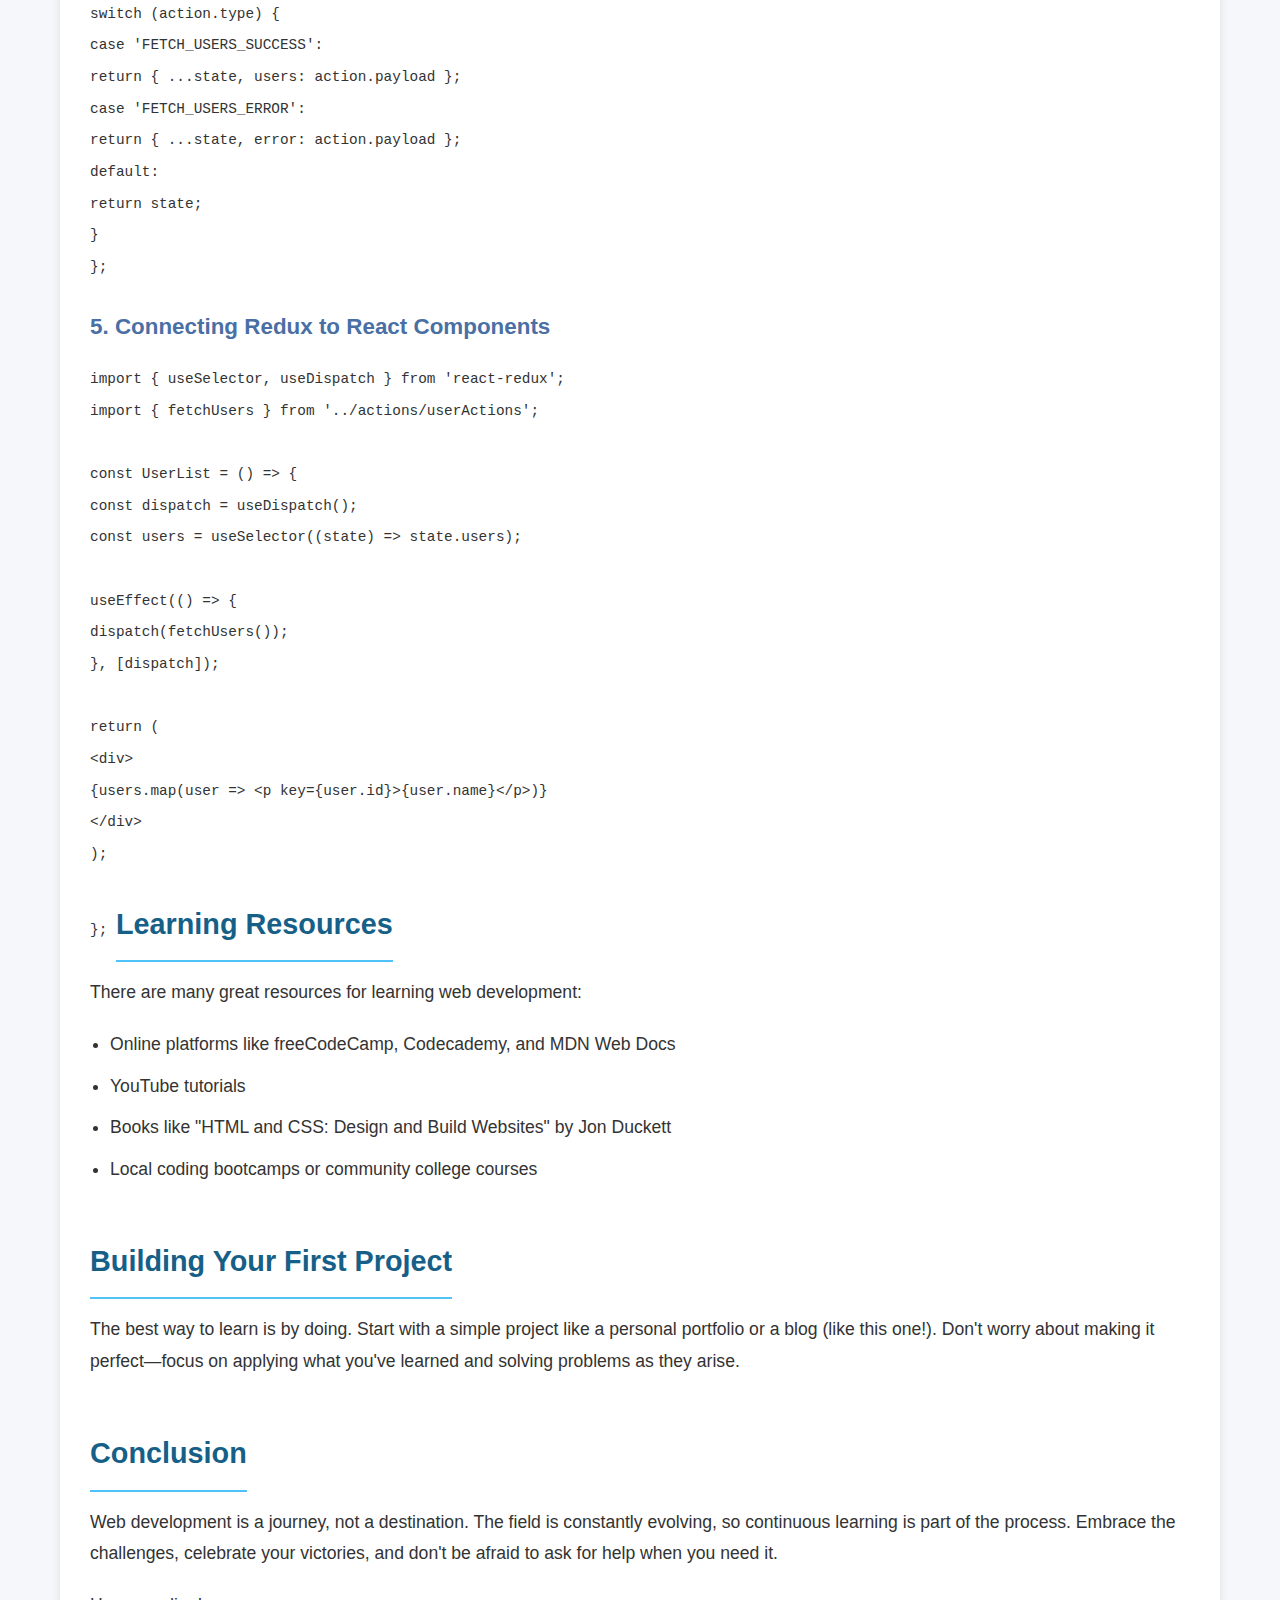
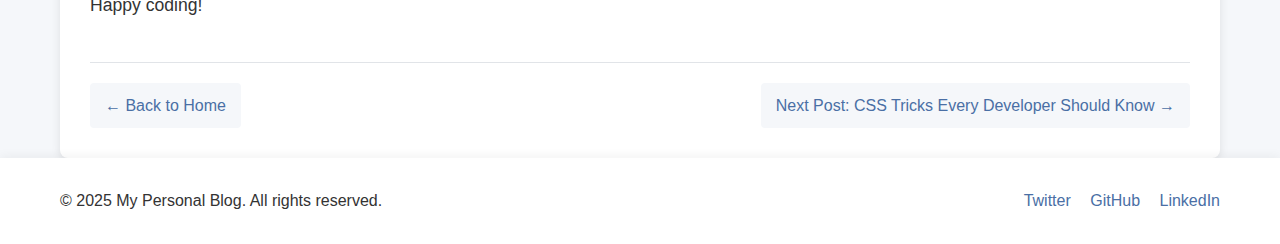
<file: posts/post3.html>
<!DOCTYPE html>
<html lang="en">
<head>
  <meta charset="UTF-8">
  <meta name="viewport" content="width=device-width, initial-scale=1.0">
  <title>Single page Application</title>
  <link rel="stylesheet" href="../styles.css">
  <link rel="stylesheet" href="post-styles.css">
</head>
<body>
  <header>
    <div class="container">
      <h1>My Personal Blog</h1>
      <nav>
        <ul>
          <li><a href="../index.html">Home</a></li>
          <li><a href="#about">About</a></li>
          <li><a href="#contact">Contact</a></li>
        </ul>
      </nav>
    </div>
  </header>

  <main class="container">
    <article class="blog-post">
      <h1>My Personal Blog:</h1>
      <p class="post-meta">Posted on March 5, 2025</p>
      
      <img src="./assests/FullStack.png" alt="Web development illustration" class="featured-image">
      
      <div class="post-content">
        
            <h3>Introduction</h3>
                <h5>What is Version Control? (With a Real-World Example)</h5>
                <p>
                    Consider that you and your buddies are writing a book. You each write a distinct chapter, but occasionally errors occur and you have to go back to a previous draft. You risk losing crucial content or producing contradictory versions if you don't have a mechanism to monitor changes. Version Control Systems (VCS) are useful in this situation.
                    A VCS allows developers to track changes, collaborate, and revert to previous versions if something goes wrong. It acts like a "time machine" for code, ensuring no progress is lost. Also on top of that imagine having a copy of that book each time your friend makes a change. 
                    
                </p>
            
        
        <h2>Full Stack Development Without Redux</h2>
        <img src="./assests/fullstack app.png" alt="Web development illustration" class="featured-image">

        <ul>
          <li><b>UI Event:</b>In our UI which is our front end. User triggers soe events. Such as hovering, clicking on buttons, scrolling etc. But they are non-Functional if they don't have a place. if the logic is not written in the backend. For those backend functionality to be called, we need API.  </li>

          <li><b>API Call via axios:</b>Axios is a popular JavaScript library used for making HTTP requests in web applications. It is built on top of XMLHttpRequest and supports Promises, making asynchronous data fetching easier. <br>Uses .get(), .post(), .put(), .delete(), etc., for straightforward HTTP requests.</li>

          <li><b>Backend Processing:</b>The backend of a web application is the server-side part responsible for processing requests, handling business logic, managing databases, and ensuring security.</li>

          <li><h3>How API Interacts with the Database:</h3><b>Clients request:</b><p>The frontend sends an HTTP request (GET, POST, PUT, DELETE) using Axios or Fetch.</p></li>

          <li><b>Express.js Route Handling:</b><p>The request is received by an Express.js route.</p></li>

          <li><b>Database Query Execution:</b><p>The backend queries a database (MongoDB, PostgreSQL, etc.) using an ORM like Mongoose or Sequelize.</p></li>

          <li><b>API Response:</b><p>The database processes the query and returns data to the API.</p></li>

          <li><b>State Update:</b><p>The UI updates based on the received data, either through Redux or component state.</p></li>
        </ul>


        <h1>Full Stack Development With Redux</h1>
        <img src="./assests/redux.webp" alt="Web development illustration" class="featured-image">

        <h2>How It Works</h2>
        <p>Redux provides a global state management solution that centralizes state updates and ensures consistency across the application. The workflow involves:</p>
    
        <ol>
            <li><strong>UI Event:</strong> A user interaction triggers an action.</li>
            <li><strong>Dispatching Action:</strong> The action is dispatched to Redux.</li>
            <li><strong>Thunk Middleware (Optional):</strong> If asynchronous actions are involved (e.g., API calls), Redux Thunk processes them.</li>
            <li><strong>API Request & Response:</strong> The backend processes the request and returns a response.</li>
            <li><strong>Redux Store Update:</strong> The response is stored in Redux, and relevant components re-render based on the new state.</li>
            <li><strong>UI Updates:</strong> The updated state reflects in the UI without direct component state manipulation.</li>
        </ol>
    
        <h2>Implementing a Full Stack App with Redux</h2>
    
        <h3>1. Setting Up Redux in the Frontend</h3>
        <code>
            npm install redux react-redux redux-thunk
        </code>

        <h3>2. Creating a Redux Store</h3>
        <code>
            import { createStore, applyMiddleware } from 'redux';<br>
            import thunk from 'redux-thunk';<br>
            import rootReducer from './reducers';<br><br>
    
            const store = createStore(rootReducer, applyMiddleware(thunk));<br>
            export default store;
        </code>
    
        <h3>3. Defining Redux Actions</h3>
        <code>
            export const fetchUsers = () => async (dispatch) => {<br>
                try {<br>
                    const response = await fetch('/api/users');<br>
                    const data = await response.json();<br>
                    dispatch({ type: 'FETCH_USERS_SUCCESS', payload: data });<br>
                } catch (error) {<br>
                    dispatch({ type: 'FETCH_USERS_ERROR', payload: error });<br>
                }<br>
            };
        </code>

        <h3>4. Handling State in a Reducer</h3>
        <code>
            const initialState = { users: [], error: null };<br>
            export const userReducer = (state = initialState, action) => {<br>
                switch (action.type) {<br>
                    case 'FETCH_USERS_SUCCESS':<br>
                        return { ...state, users: action.payload };<br>
                    case 'FETCH_USERS_ERROR':<br>
                        return { ...state, error: action.payload };<br>
                    default:<br>
                        return state;<br>
                }<br>
            };
        </code>

        <h3>5. Connecting Redux to React Components</h3>
        <code>
            import { useSelector, useDispatch } from 'react-redux';<br>
            import { fetchUsers } from '../actions/userActions';<br><br>
    
            const UserList = () => {<br>
                const dispatch = useDispatch();<br>
                const users = useSelector((state) => state.users);<br><br>
    
                useEffect(() => {<br>
                    dispatch(fetchUsers());<br>
                }, [dispatch]);<br><br>
    
                return (<br>
                    &lt;div&gt;<br>
                        {users.map(user => &lt;p key={user.id}&gt;{user.name}&lt;/p&gt;)}<br>
                    &lt;/div&gt;<br>
                );<br>
            };
        </code>
        
    
        <h2>Learning Resources</h2>
        <p>There are many great resources for learning web development:</p>
        <ul>
          <li>Online platforms like freeCodeCamp, Codecademy, and MDN Web Docs</li>
          <li>YouTube tutorials</li>
          <li>Books like "HTML and CSS: Design and Build Websites" by Jon Duckett</li>
          <li>Local coding bootcamps or community college courses</li>
        </ul>
        
        <h2>Building Your First Project</h2>
        <p>The best way to learn is by doing. Start with a simple project like a personal portfolio or a blog (like this one!). Don't worry about making it perfect—focus on applying what you've learned and solving problems as they arise.</p>
        
        <h2>Conclusion</h2>
        <p>Web development is a journey, not a destination. The field is constantly evolving, so continuous learning is part of the process. Embrace the challenges, celebrate your victories, and don't be afraid to ask for help when you need it.</p>
        
        <p>Happy coding!</p>
      </div>
      
      <div class="post-navigation">
        <a href="../index.html" class="back-to-home">← Back to Home</a>
        <a href="post2.html" class="next-post">Next Post: CSS Tricks Every Developer Should Know →</a>
      </div>
    </article>
  </main>

  <footer>
    <div class="container">
      <p>&copy; 2025 My Personal Blog. All rights reserved.</p>
      <div class="social-links">
        <a href="#" aria-label="Twitter">Twitter</a>
        <a href="#" aria-label="GitHub">GitHub</a>
        <a href="#" aria-label="LinkedIn">LinkedIn</a>
      </div>
    </div>
  </footer>
</body>
</html>
</file>
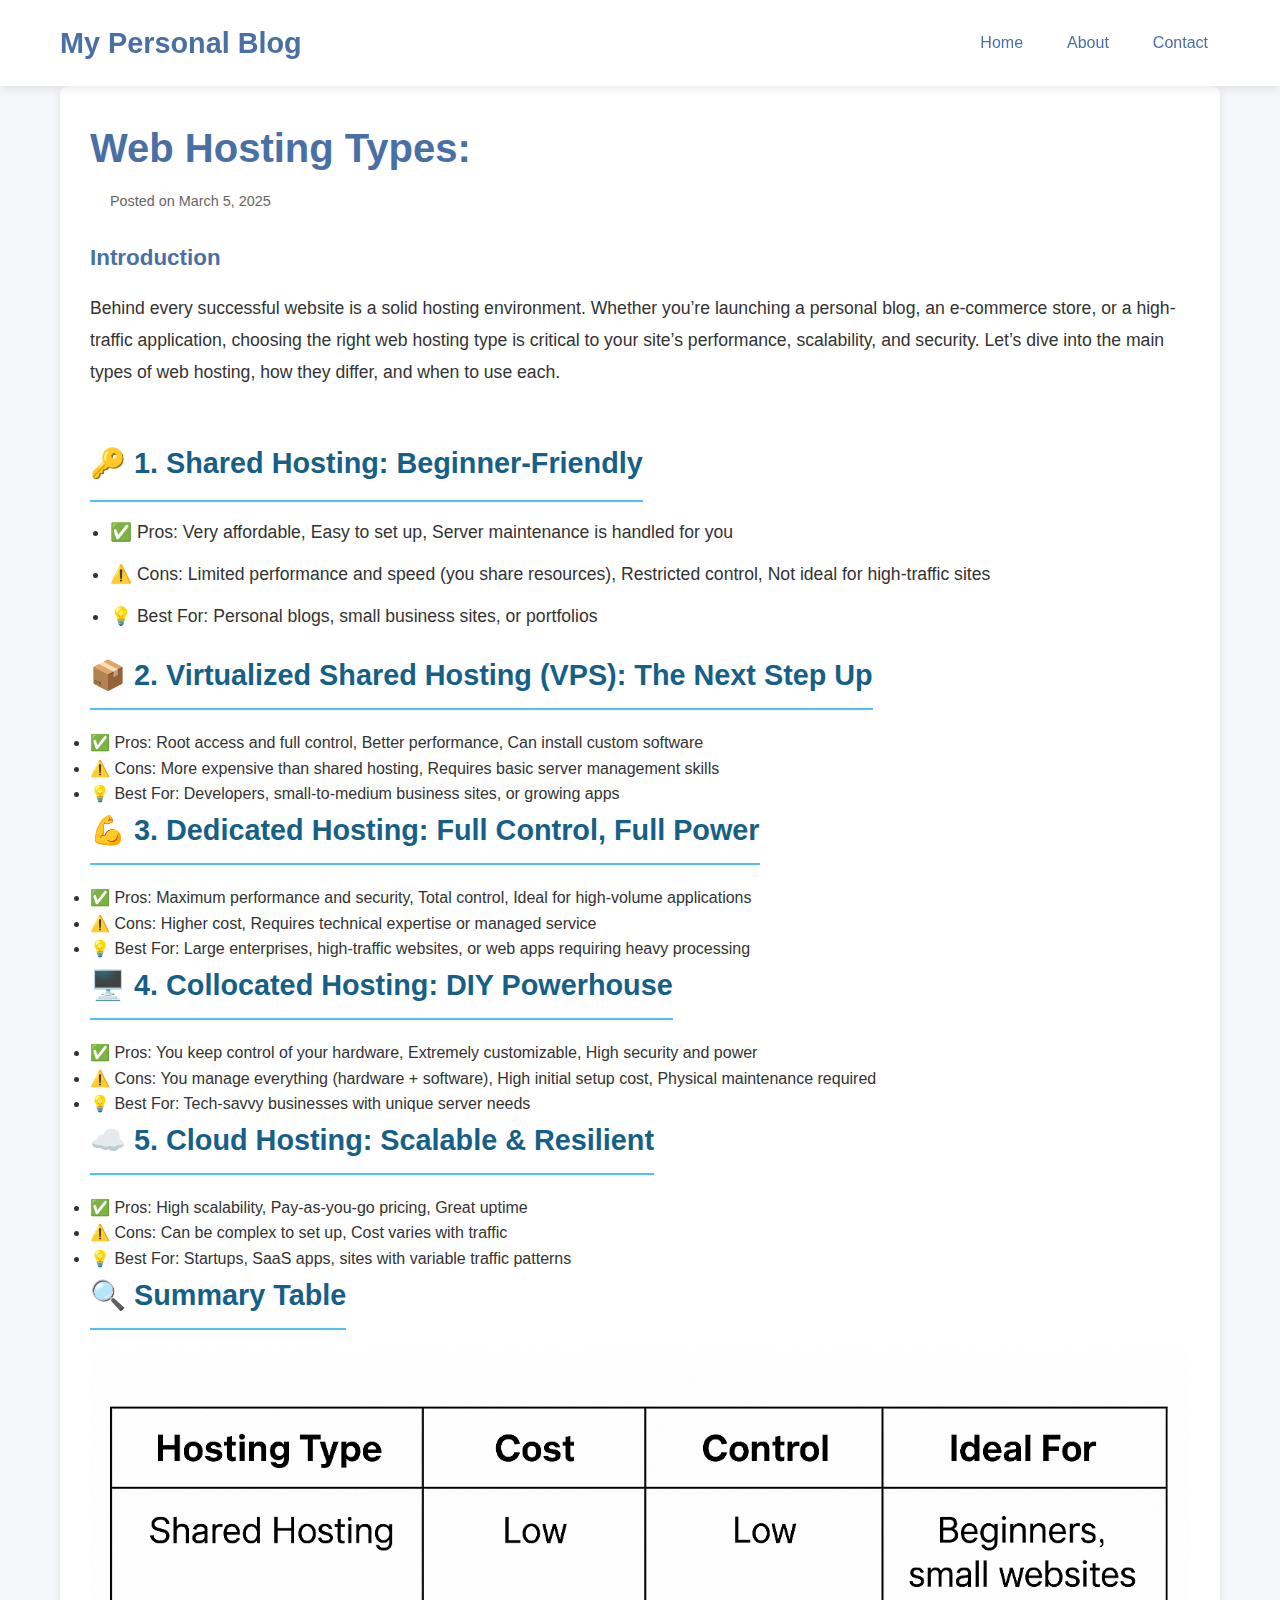
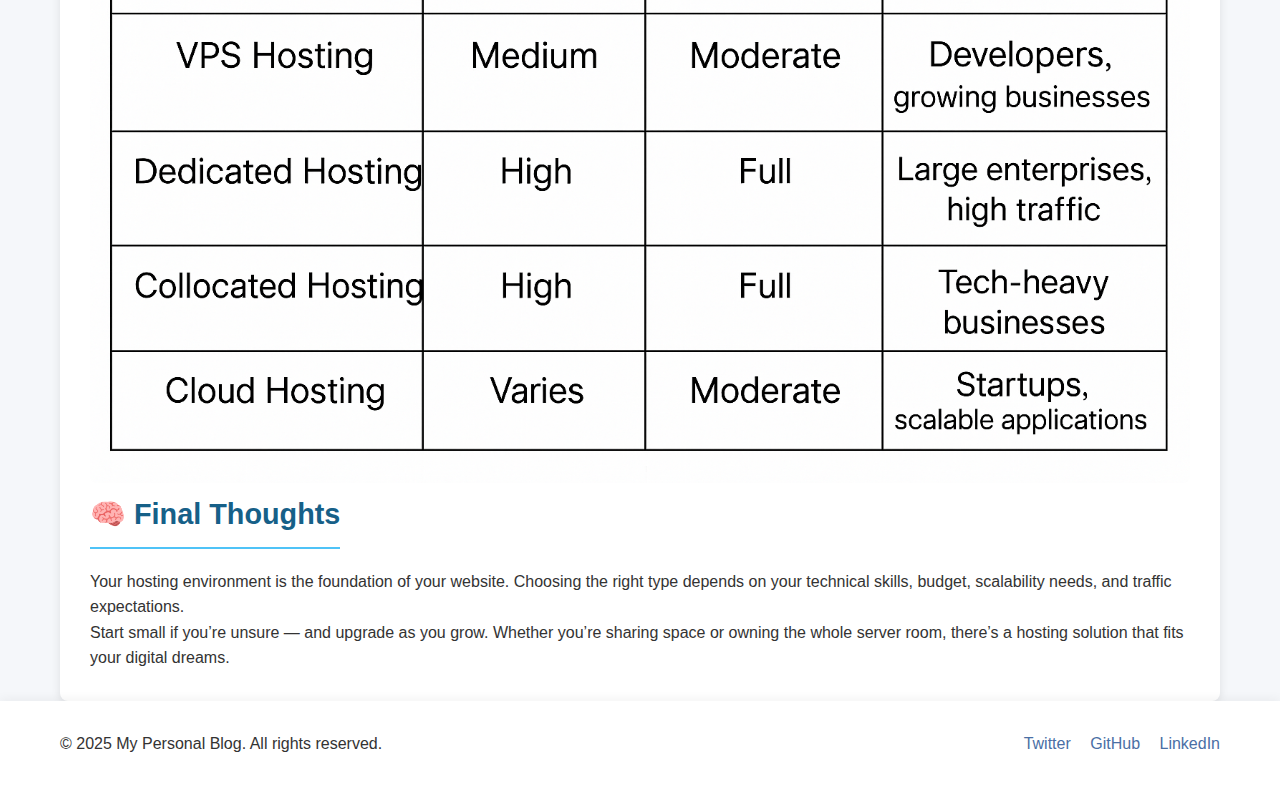
<file: posts/post4.html>
<!DOCTYPE html>
<html lang="en">
<head>
  <meta charset="UTF-8">
  <meta name="viewport" content="width=device-width, initial-scale=1.0">
  <title><!DOCTYPE html>
<html lang="en">
<head>
  <meta charset="UTF-8">
  <meta name="viewport" content="width=device-width, initial-scale=1.0">
  <title>Understanding Web Hosting Types: The Foundation of Every Website</title>
  <link rel="stylesheet" href="../styles.css">
  <link rel="stylesheet" href="post-styles.css">
</head>
<body>
  <header>
    <div class="container">
      <h1>My Personal Blog</h1>
      <nav>
        <ul>
          <li><a href="../index.html">Home</a></li>
          <li><a href="#about">About</a></li>
          <li><a href="#contact">Contact</a></li>
        </ul>
      </nav>
    </div>
  </header>

  <main class="container">
    <article class="blog-post">
      <h1>Web Hosting Types:</h1>
      <p class="post-meta">Posted on March 5, 2025</p>
      
      
      <div class="post-content">
        
            <h3>Introduction</h3>
                <p>
                    Behind every successful website is a solid hosting environment. Whether you’re launching a personal blog, an e-commerce store, or a high-traffic application, choosing the right web hosting type is critical to your site’s performance, scalability, and security. Let’s dive into the main types of web hosting, how they differ, and when to use each.   </p>
            
        
                    <h2>🔑 1. Shared Hosting: Beginner-Friendly</h2>
                    <ul>
                      <li><span class="icon">✅ Pros:</span> Very affordable, Easy to set up, Server maintenance is handled for you</li>
                      <li><span class="icon">⚠️ Cons:</span> Limited performance and speed (you share resources), Restricted control, Not ideal for high-traffic sites</li>
                      <li><span class="icon">💡 Best For:</span> Personal blogs, small business sites, or portfolios</li>
                    </ul>
                  </div>
                
                  <div class="hosting-type">
                    <h2>📦 2. Virtualized Shared Hosting (VPS): The Next Step Up</h2>
                    <ul>
                      <li><span class="icon">✅ Pros:</span> Root access and full control, Better performance, Can install custom software</li>
                      <li><span class="icon">⚠️ Cons:</span> More expensive than shared hosting, Requires basic server management skills</li>
                      <li><span class="icon">💡 Best For:</span> Developers, small-to-medium business sites, or growing apps</li>
                    </ul>
                  </div>
                
                  <div class="hosting-type">
                    <h2>💪 3. Dedicated Hosting: Full Control, Full Power</h2>
                    <ul>
                      <li><span class="icon">✅ Pros:</span> Maximum performance and security, Total control, Ideal for high-volume applications</li>
                      <li><span class="icon">⚠️ Cons:</span> Higher cost, Requires technical expertise or managed service</li>
                      <li><span class="icon">💡 Best For:</span> Large enterprises, high-traffic websites, or web apps requiring heavy processing</li>
                    </ul>
                  </div>
                
                  <div class="hosting-type">
                    <h2>🖥️ 4. Collocated Hosting: DIY Powerhouse</h2>
                    <ul>
                      <li><span class="icon">✅ Pros:</span> You keep control of your hardware, Extremely customizable, High security and power</li>
                      <li><span class="icon">⚠️ Cons:</span> You manage everything (hardware + software), High initial setup cost, Physical maintenance required</li>
                      <li><span class="icon">💡 Best For:</span> Tech-savvy businesses with unique server needs</li>
                    </ul>
                  </div>
                
                  <div class="hosting-type">
                    <h2>☁️ 5. Cloud Hosting: Scalable & Resilient</h2>
                    <ul>
                      <li><span class="icon">✅ Pros:</span> High scalability, Pay-as-you-go pricing, Great uptime</li>
                      <li><span class="icon">⚠️ Cons:</span> Can be complex to set up, Cost varies with traffic</li>
                      <li><span class="icon">💡 Best For:</span> Startups, SaaS apps, sites with variable traffic patterns</li>
                    </ul>
                  </div>
                
                  <div class="summary">
                    <h2>🔍 Summary Table</h2>
                   <img src="./assests/tale.png" alt="summary table">
                  </div>
                
                  <div class="final-thoughts">
                    <h2>🧠 Final Thoughts</h2>
                    <p>Your hosting environment is the foundation of your website. Choosing the right type depends on your technical skills, budget, scalability needs, and traffic expectations.</p>
                    <p>Start small if you’re unsure — and upgrade as you grow. Whether you’re sharing space or owning the whole server room, there’s a hosting solution that fits your digital dreams.</p>
                  </div>
    </article>
  </main>

  <footer>
    <div class="container">
      <p>&copy; 2025 My Personal Blog. All rights reserved.</p>
      <div class="social-links">
        <a href="#" aria-label="Twitter">Twitter</a>
        <a href="#" aria-label="GitHub">GitHub</a>
        <a href="#" aria-label="LinkedIn">LinkedIn</a>
      </div>
    </div>
  </footer>
</body>
</html>
</file>
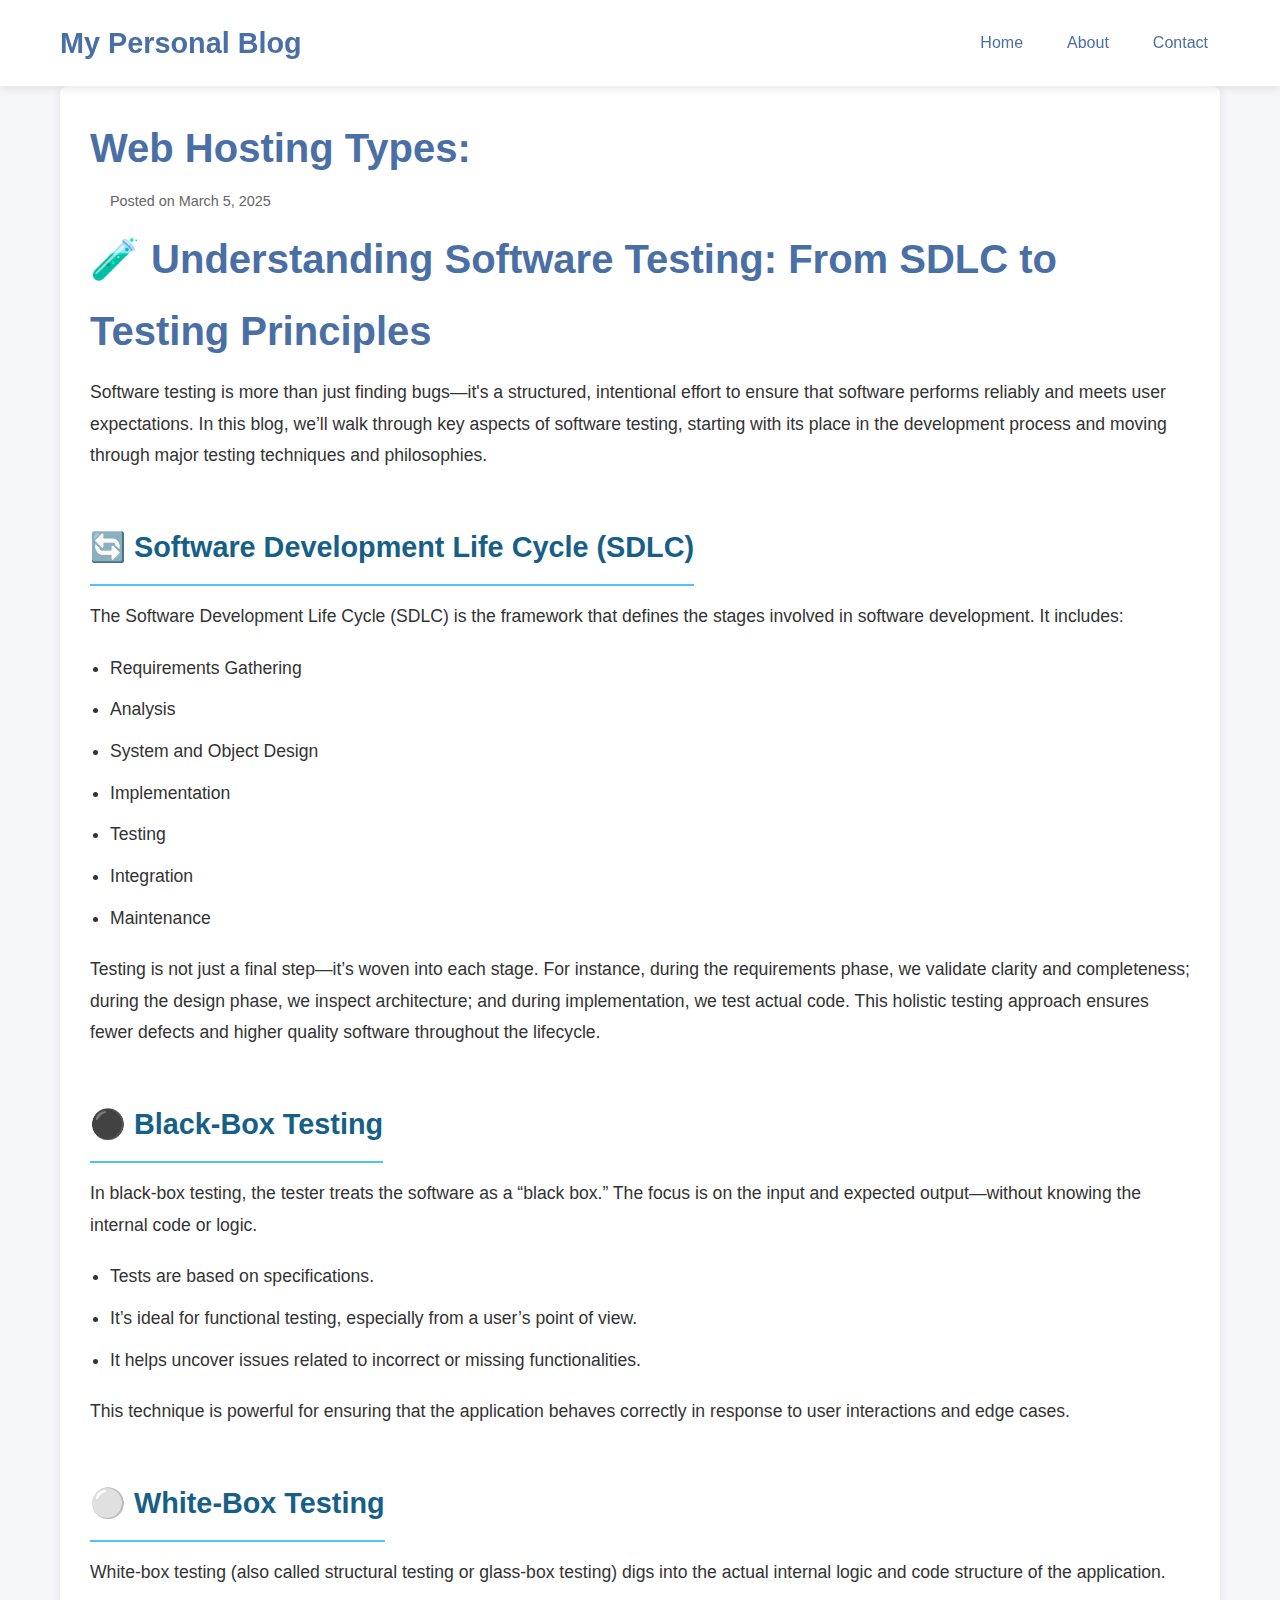
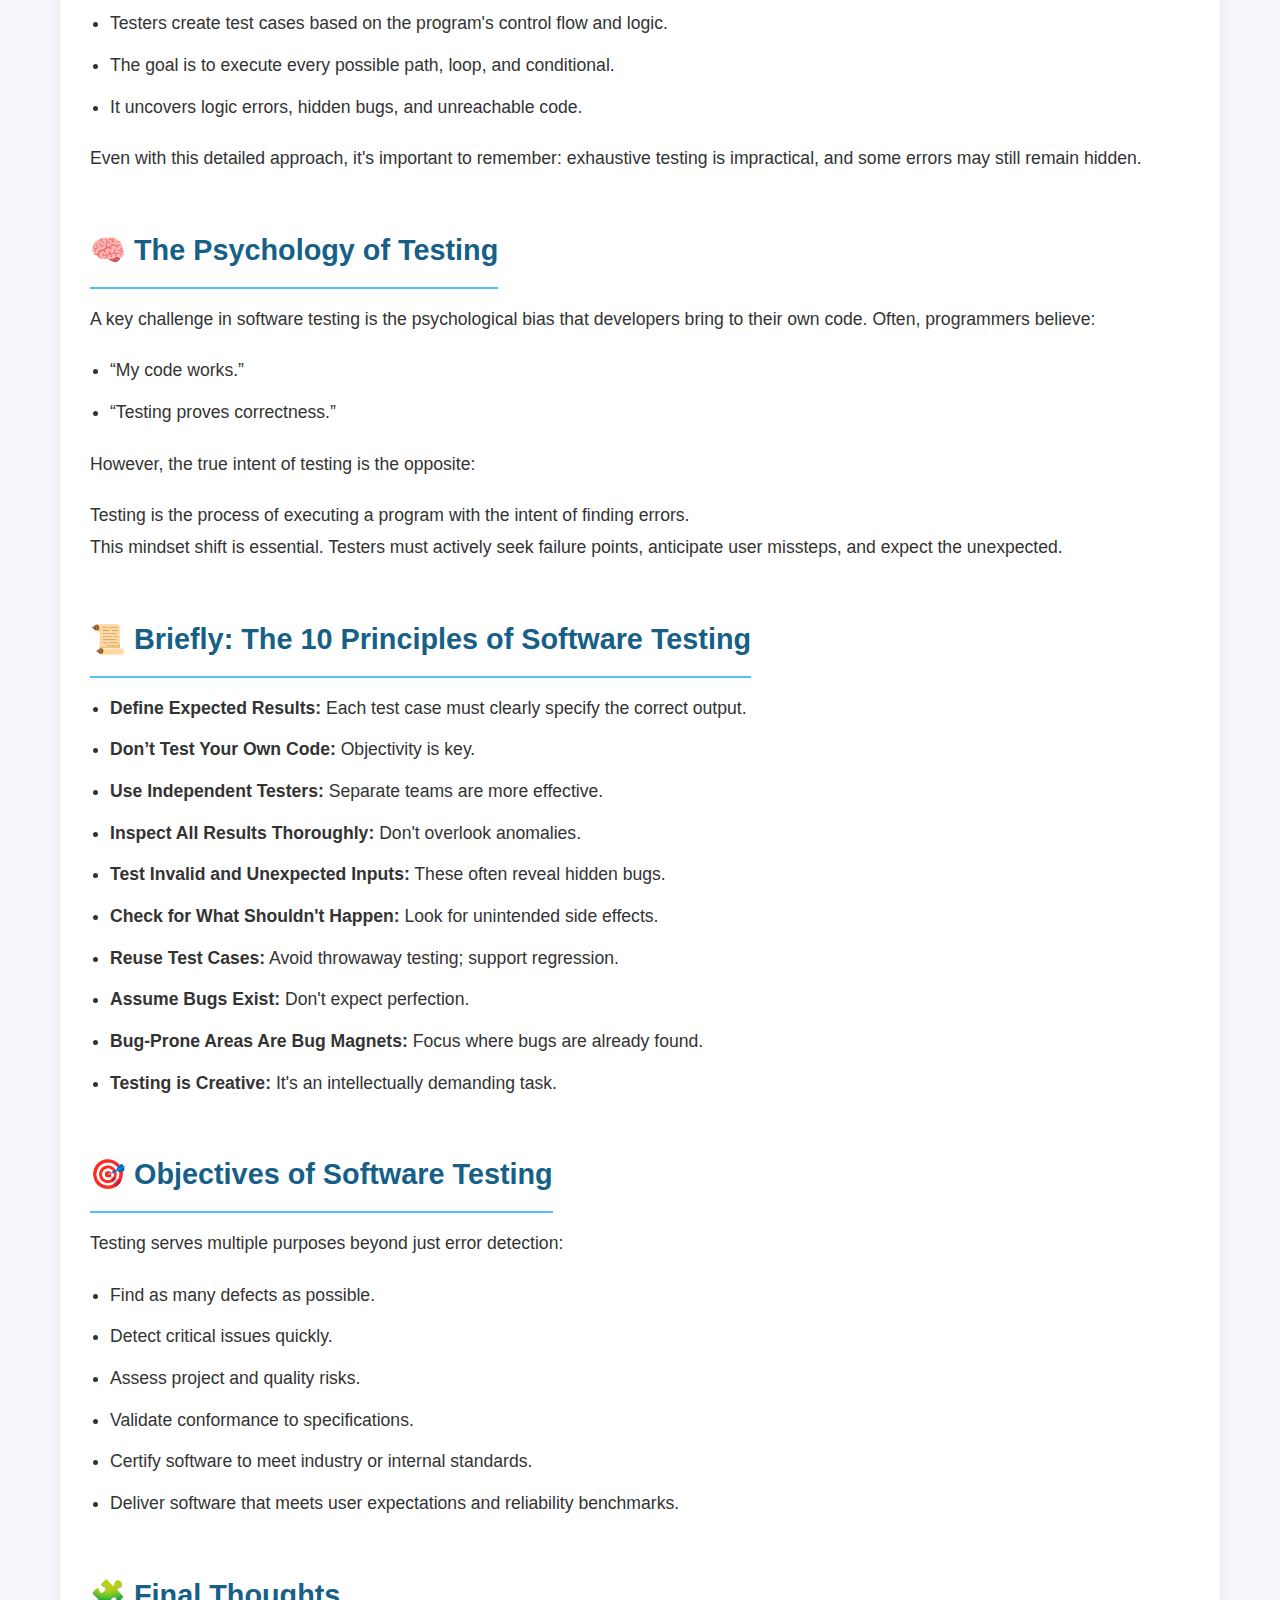
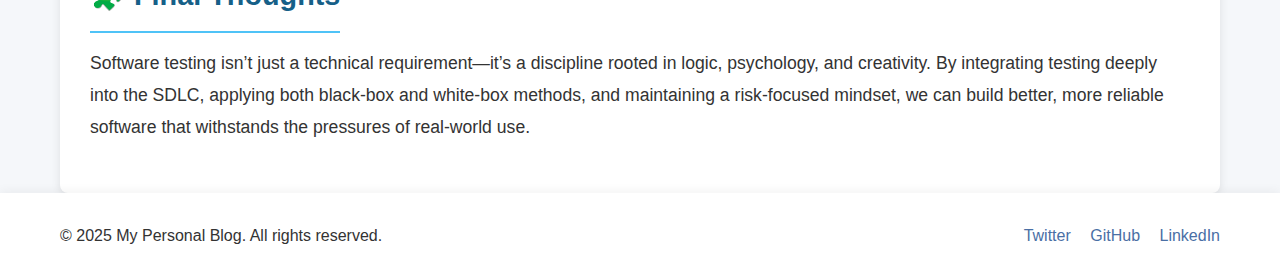
<file: posts/post5.html>
<!DOCTYPE html>
<html lang="en">
<head>
  <meta charset="UTF-8">
  <meta name="viewport" content="width=device-width, initial-scale=1.0">
  <title><!DOCTYPE html>
<html lang="en">
<head>
  <meta charset="UTF-8">
  <meta name="viewport" content="width=device-width, initial-scale=1.0">
  <title>Understanding Web Hosting Types: The Foundation of Every Website</title>
  <link rel="stylesheet" href="../styles.css">
  <link rel="stylesheet" href="post-styles.css">
</head>
<body>
  <header>
    <div class="container">
      <h1>My Personal Blog</h1>
      <nav>
        <ul>
          <li><a href="../index.html">Home</a></li>
          <li><a href="#about">About</a></li>
          <li><a href="#contact">Contact</a></li>
        </ul>
      </nav>
    </div>
  </header>

  <main class="container">
    <article class="blog-post">
      <h1>Web Hosting Types:</h1>
      <p class="post-meta">Posted on March 5, 2025</p>
      
      
      <div class="post-content">
        
        <h1>🧪 Understanding Software Testing: From SDLC to Testing Principles</h1>
        <p>Software testing is more than just finding bugs—it's a structured, intentional effort to ensure that software performs reliably and meets user expectations. In this blog, we’ll walk through key aspects of software testing, starting with its place in the development process and moving through major testing techniques and philosophies.</p>
      
        <h2>🔄 Software Development Life Cycle (SDLC)</h2>
        <p>The Software Development Life Cycle (SDLC) is the framework that defines the stages involved in software development. It includes:</p>
        <ul>
          <li>Requirements Gathering</li>
          <li>Analysis</li>
          <li>System and Object Design</li>
          <li>Implementation</li>
          <li>Testing</li>
          <li>Integration</li>
          <li>Maintenance</li>
        </ul>
        <p>Testing is not just a final step—it’s woven into each stage. For instance, during the requirements phase, we validate clarity and completeness; during the design phase, we inspect architecture; and during implementation, we test actual code. This holistic testing approach ensures fewer defects and higher quality software throughout the lifecycle.</p>
      
        <h2>⚫ Black-Box Testing</h2>
        <p>In black-box testing, the tester treats the software as a “black box.” The focus is on the input and expected output—without knowing the internal code or logic.</p>
        <ul>
          <li>Tests are based on specifications.</li>
          <li>It’s ideal for functional testing, especially from a user’s point of view.</li>
          <li>It helps uncover issues related to incorrect or missing functionalities.</li>
        </ul>
        <p>This technique is powerful for ensuring that the application behaves correctly in response to user interactions and edge cases.</p>
      
        <h2>⚪ White-Box Testing</h2>
        <p>White-box testing (also called structural testing or glass-box testing) digs into the actual internal logic and code structure of the application.</p>
        <ul>
          <li>Testers create test cases based on the program's control flow and logic.</li>
          <li>The goal is to execute every possible path, loop, and conditional.</li>
          <li>It uncovers logic errors, hidden bugs, and unreachable code.</li>
        </ul>
        <p>Even with this detailed approach, it's important to remember: exhaustive testing is impractical, and some errors may still remain hidden.</p>
      
        <h2>🧠 The Psychology of Testing</h2>
        <p>A key challenge in software testing is the psychological bias that developers bring to their own code. Often, programmers believe:</p>
        <ul>
          <li>“My code works.”</li>
          <li>“Testing proves correctness.”</li>
        </ul>
        <p>However, the true intent of testing is the opposite:</p>
        <blockquote>Testing is the process of executing a program with the intent of finding errors.</blockquote>
        <p>This mindset shift is essential. Testers must actively seek failure points, anticipate user missteps, and expect the unexpected.</p>
      
        <h2>📜 Briefly: The 10 Principles of Software Testing</h2>
        <ul>
          <li><strong>Define Expected Results:</strong> Each test case must clearly specify the correct output.</li>
          <li><strong>Don’t Test Your Own Code:</strong> Objectivity is key.</li>
          <li><strong>Use Independent Testers:</strong> Separate teams are more effective.</li>
          <li><strong>Inspect All Results Thoroughly:</strong> Don't overlook anomalies.</li>
          <li><strong>Test Invalid and Unexpected Inputs:</strong> These often reveal hidden bugs.</li>
          <li><strong>Check for What Shouldn't Happen:</strong> Look for unintended side effects.</li>
          <li><strong>Reuse Test Cases:</strong> Avoid throwaway testing; support regression.</li>
          <li><strong>Assume Bugs Exist:</strong> Don't expect perfection.</li>
          <li><strong>Bug-Prone Areas Are Bug Magnets:</strong> Focus where bugs are already found.</li>
          <li><strong>Testing is Creative:</strong> It's an intellectually demanding task.</li>
        </ul>
      
        <h2>🎯 Objectives of Software Testing</h2>
        <p>Testing serves multiple purposes beyond just error detection:</p>
        <ul>
          <li>Find as many defects as possible.</li>
          <li>Detect critical issues quickly.</li>
          <li>Assess project and quality risks.</li>
          <li>Validate conformance to specifications.</li>
          <li>Certify software to meet industry or internal standards.</li>
          <li>Deliver software that meets user expectations and reliability benchmarks.</li>
        </ul>
      
        <h2>🧩 Final Thoughts</h2>
        <p>Software testing isn’t just a technical requirement—it’s a discipline rooted in logic, psychology, and creativity. By integrating testing deeply into the SDLC, applying both black-box and white-box methods, and maintaining a risk-focused mindset, we can build better, more reliable software that withstands the pressures of real-world use.</p>
                  </div>
    </article>
  </main>

  <footer>
    <div class="container">
      <p>&copy; 2025 My Personal Blog. All rights reserved.</p>
      <div class="social-links">
        <a href="#" aria-label="Twitter">Twitter</a>
        <a href="#" aria-label="GitHub">GitHub</a>
        <a href="#" aria-label="LinkedIn">LinkedIn</a>
      </div>
    </div>
  </footer>
</body>
</html>
</file>
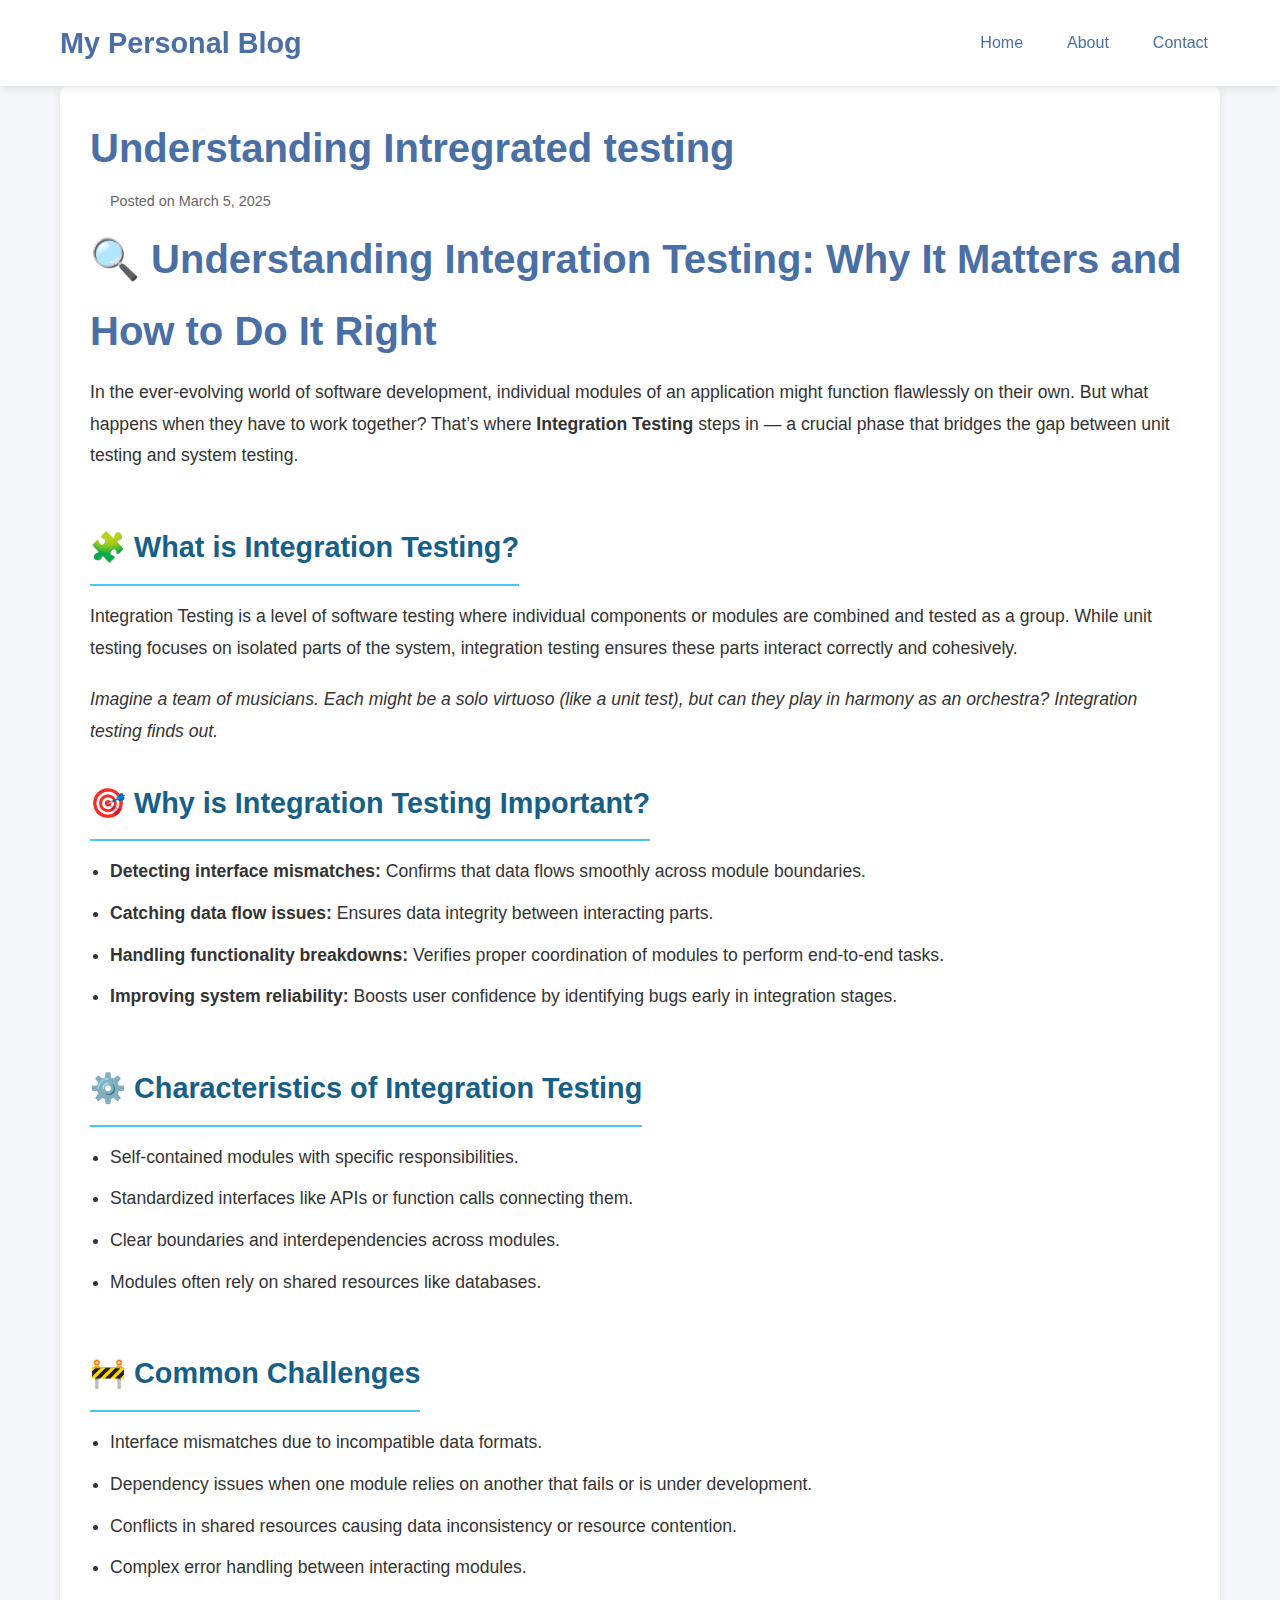
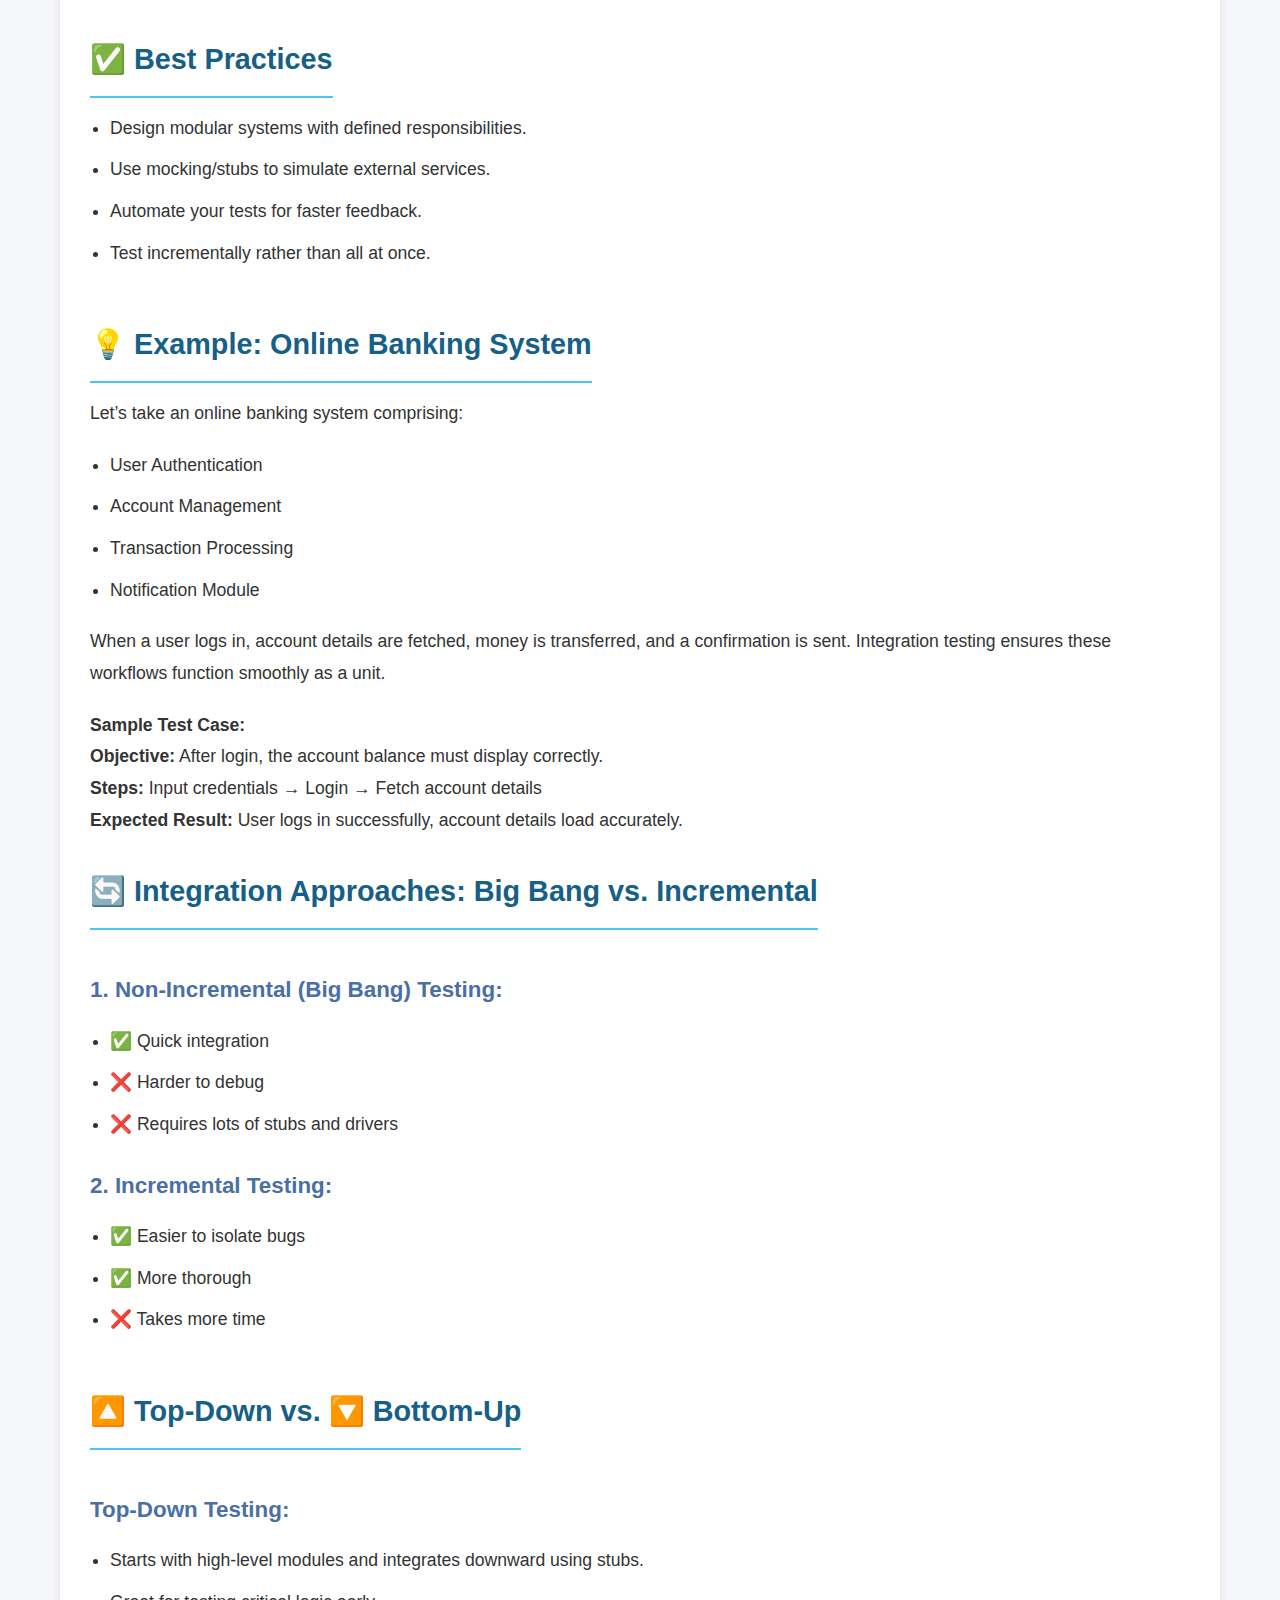
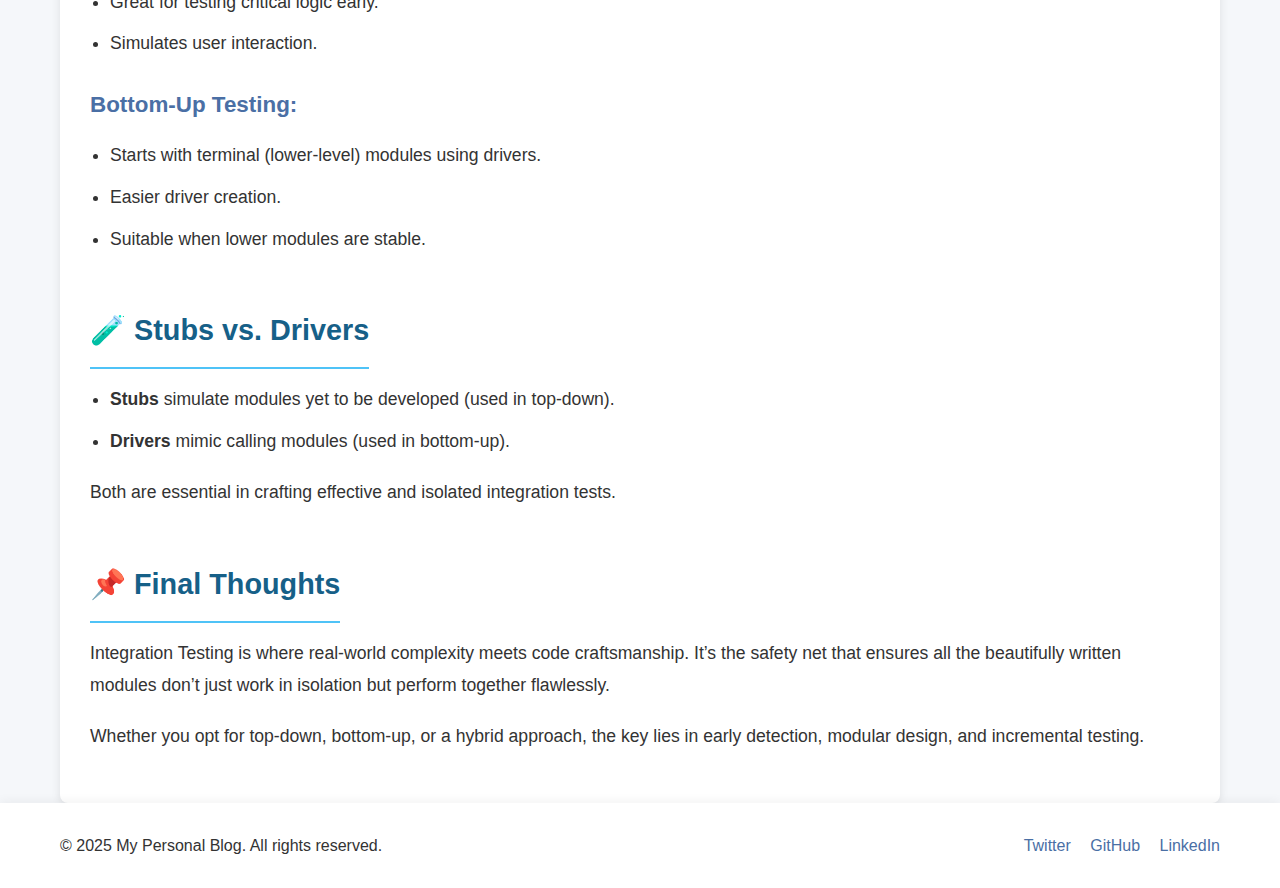
<file: posts/post6.html>
<!DOCTYPE html>
<html lang="en">
<head>
  <meta charset="UTF-8">
  <meta name="viewport" content="width=device-width, initial-scale=1.0">
  <title><!DOCTYPE html>
<html lang="en">
<head>
  <meta charset="UTF-8">
  <meta name="viewport" content="width=device-width, initial-scale=1.0">
  <title>Understanding Web Hosting Types: The Foundation of Every Website</title>
  <link rel="stylesheet" href="../styles.css">
  <link rel="stylesheet" href="post-styles.css">
</head>
<body>
  <header>
    <div class="container">
      <h1>My Personal Blog</h1>
      <nav>
        <ul>
          <li><a href="../index.html">Home</a></li>
          <li><a href="#about">About</a></li>
          <li><a href="#contact">Contact</a></li>
        </ul>
      </nav>
    </div>
  </header>

  <main class="container">
    <article class="blog-post">
      <h1>Understanding Intregrated testing</h1>
      <p class="post-meta">Posted on March 5, 2025</p>
      
      
      <div class="post-content">
        
        <h1>🔍 Understanding Integration Testing: Why It Matters and How to Do It Right</h1>
        <p>In the ever-evolving world of software development, individual modules of an application might function flawlessly on their own. But what happens when they have to work together? That’s where <strong>Integration Testing</strong> steps in — a crucial phase that bridges the gap between unit testing and system testing.</p>

  <h2>🧩 What is Integration Testing?</h2>
  <p>Integration Testing is a level of software testing where individual components or modules are combined and tested as a group. While unit testing focuses on isolated parts of the system, integration testing ensures these parts interact correctly and cohesively.</p>
  <div class="highlight">
    <em>Imagine a team of musicians. Each might be a solo virtuoso (like a unit test), but can they play in harmony as an orchestra? Integration testing finds out.</em>
  </div>

  <h2>🎯 Why is Integration Testing Important?</h2>
  <ul>
    <li><strong>Detecting interface mismatches:</strong> Confirms that data flows smoothly across module boundaries.</li>
    <li><strong>Catching data flow issues:</strong> Ensures data integrity between interacting parts.</li>
    <li><strong>Handling functionality breakdowns:</strong> Verifies proper coordination of modules to perform end-to-end tasks.</li>
    <li><strong>Improving system reliability:</strong> Boosts user confidence by identifying bugs early in integration stages.</li>
  </ul>

  <h2>⚙️ Characteristics of Integration Testing</h2>
  <ul>
    <li>Self-contained modules with specific responsibilities.</li>
    <li>Standardized interfaces like APIs or function calls connecting them.</li>
    <li>Clear boundaries and interdependencies across modules.</li>
    <li>Modules often rely on shared resources like databases.</li>
  </ul>

  <h2>🚧 Common Challenges</h2>
  <ul>
    <li>Interface mismatches due to incompatible data formats.</li>
    <li>Dependency issues when one module relies on another that fails or is under development.</li>
    <li>Conflicts in shared resources causing data inconsistency or resource contention.</li>
    <li>Complex error handling between interacting modules.</li>
  </ul>

  <h2>✅ Best Practices</h2>
  <ul>
    <li>Design modular systems with defined responsibilities.</li>
    <li>Use mocking/stubs to simulate external services.</li>
    <li>Automate your tests for faster feedback.</li>
    <li>Test incrementally rather than all at once.</li>
  </ul>

  <h2>💡 Example: Online Banking System</h2>
  <p>Let’s take an online banking system comprising:</p>
  <ul>
    <li>User Authentication</li>
    <li>Account Management</li>
    <li>Transaction Processing</li>
    <li>Notification Module</li>
  </ul>
  <p>When a user logs in, account details are fetched, money is transferred, and a confirmation is sent. Integration testing ensures these workflows function smoothly as a unit.</p>

  <div class="highlight">
    <strong>Sample Test Case:</strong><br>
    <strong>Objective:</strong> After login, the account balance must display correctly.<br>
    <strong>Steps:</strong> Input credentials → Login → Fetch account details<br>
    <strong>Expected Result:</strong> User logs in successfully, account details load accurately.
  </div>

  <h2>🔄 Integration Approaches: Big Bang vs. Incremental</h2>
  <h3>1. Non-Incremental (Big Bang) Testing:</h3>
  <ul>
    <li>✅ Quick integration</li>
    <li>❌ Harder to debug</li>
    <li>❌ Requires lots of stubs and drivers</li>
  </ul>

  <h3>2. Incremental Testing:</h3>
  <ul>
    <li>✅ Easier to isolate bugs</li>
    <li>✅ More thorough</li>
    <li>❌ Takes more time</li>
  </ul>

  <h2>🔼 Top-Down vs. 🔽 Bottom-Up</h2>
  <h3>Top-Down Testing:</h3>
  <ul>
    <li>Starts with high-level modules and integrates downward using stubs.</li>
    <li>Great for testing critical logic early.</li>
    <li>Simulates user interaction.</li>
  </ul>

  <h3>Bottom-Up Testing:</h3>
  <ul>
    <li>Starts with terminal (lower-level) modules using drivers.</li>
    <li>Easier driver creation.</li>
    <li>Suitable when lower modules are stable.</li>
  </ul>

  <h2>🧪 Stubs vs. Drivers</h2>
  <ul>
    <li><strong>Stubs</strong> simulate modules yet to be developed (used in top-down).</li>
    <li><strong>Drivers</strong> mimic calling modules (used in bottom-up).</li>
  </ul>
  <p>Both are essential in crafting effective and isolated integration tests.</p>

  <h2>📌 Final Thoughts</h2>
  <p>Integration Testing is where real-world complexity meets code craftsmanship. It’s the safety net that ensures all the beautifully written modules don’t just work in isolation but perform together flawlessly.</p>
  <p>Whether you opt for top-down, bottom-up, or a hybrid approach, the key lies in early detection, modular design, and incremental testing.</p>
                  </div>
    </article>
  </main>

  <footer>
    <div class="container">
      <p>&copy; 2025 My Personal Blog. All rights reserved.</p>
      <div class="social-links">
        <a href="#" aria-label="Twitter">Twitter</a>
        <a href="#" aria-label="GitHub">GitHub</a>
        <a href="#" aria-label="LinkedIn">LinkedIn</a>
      </div>
    </div>
  </footer>
</body>
</html>
</file>
<file: styles.css>
/* Base styles */
:root {
    --primary-color: #4a6fa5;
    --secondary-color: #166088;
    --accent-color: #4fc3f7;
    --text-color: #333;
    --light-text: #666;
    --background-color: #fff;
    --light-background: #f5f7fa;
    --border-color: #e1e4e8;
    --shadow: 0 2px 10px rgba(0, 0, 0, 0.1);
  }
  
  * {
    margin: 0;
    padding: 0;
    box-sizing: border-box;
  }
  
  body {
    font-family: "Segoe UI", Tahoma, Geneva, Verdana, sans-serif;
    line-height: 1.6;
    color: var(--text-color);
    background-color: var(--light-background);
  }
  
  .container {
    max-width: 1200px;
    margin: 0 auto;
    padding: 0 20px;
  }
  
  a {
    color: var(--primary-color);
    text-decoration: none;
    transition: color 0.3s;
  }
  
  a:hover {
    color: var(--secondary-color);
  }
  
  img {
    max-width: 100%;
    height: auto;
    border-radius: 8px;
  }
  
  /* Header styles */
  header {
    background-color: var(--background-color);
    box-shadow: var(--shadow);
    padding: 20px 0;
    position: sticky;
    top: 0;
    z-index: 100;
  }
  
  header .container {
    display: flex;
    justify-content: space-between;
    align-items: center;
  }
  
  header h1 {
    color: var(--primary-color);
    font-size: 1.8rem;
  }
  
  nav ul {
    display: flex;
    list-style: none;
  }
  
  nav ul li {
    margin-left: 20px;
  }
  
  nav ul li a {
    padding: 8px 12px;
    border-radius: 4px;
    font-weight: 500;
  }
  
  nav ul li a.active,
  nav ul li a:hover {
    background-color: var(--light-background);
    color: var(--secondary-color);
  }
  
  /* Main content styles */
  main {
    padding: 40px 0;
  }
  
  .featured-post {
    margin-bottom: 40px;
  }
  
  h2 {
    font-size: 1.8rem;
    margin-bottom: 20px;
    color: var(--secondary-color);
    border-bottom: 2px solid var(--accent-color);
    padding-bottom: 10px;
    display: inline-block;
  }
  
  .post {
    background-color: var(--background-color);
    border-radius: 8px;
    overflow: hidden;
    box-shadow: var(--shadow);
    transition: transform 0.3s;
  }
  
  .featured-post .post {
    padding-bottom: 20px;
  }
  
  .post:hover {
    transform: translateY(-5px);
  }
  
  .post h3 {
    font-size: 1.4rem;
    margin: 15px 20px;
    color: var(--primary-color);
  }
  
  .post-meta {
    color: var(--light-text);
    font-size: 0.9rem;
    margin: 0 20px 10px;
  }
  
  .post p {
    margin: 0 20px 15px;
  }
  
  .read-more {
    display: inline-block;
    margin: 0 20px 15px;
    padding: 8px 16px;
    background-color: var(--primary-color);
    color: white;
    border-radius: 4px;
    font-weight: 500;
    transition: background-color 0.3s;
  }
  
  .read-more:hover {
    background-color: var(--secondary-color);
    color: white;
  }
  
  /* Posts grid */
  .posts-grid {
    display: grid;
    grid-template-columns: repeat(auto-fill, minmax(300px, 1fr));
    gap: 30px;
  }
  
  .posts-grid .post {
    height: 100%;
    display: flex;
    flex-direction: column;
  }
  
  .posts-grid .post .read-more {
    margin-top: auto;
  }
  
  /* Footer styles */
  footer {
    background-color: var(--background-color);
    padding: 30px 0;
    box-shadow: 0 -2px 10px rgba(0, 0, 0, 0.05);
  }
  
  footer .container {
    display: flex;
    justify-content: space-between;
    align-items: center;
  }
  
  .social-links a {
    margin-left: 15px;
  }
  
  /* Responsive styles */
  @media (max-width: 768px) {
    header .container {
      flex-direction: column;
    }
  
    nav ul {
      margin-top: 15px;
    }
  
    nav ul li {
      margin: 0 10px;
    }
  
    .posts-grid {
      grid-template-columns: 1fr;
    }
  
    footer .container {
      flex-direction: column;
      text-align: center;
    }
  
    .social-links {
      margin-top: 15px;
    }
  
    .social-links a {
      margin: 0 10px;
    }
  }
</file>
<file: posts/post-styles.css>
/* Additional styles for blog post pages */

.blog-post {
    background-color: var(--background-color);
    border-radius: 8px;
    padding: 30px;
    box-shadow: var(--shadow);
  }
  
  .blog-post h1 {
    font-size: 2.5rem;
    color: var(--primary-color);
    margin-bottom: 10px;
  }
  
  .featured-image {
    width: 100%;
    margin: 20px 0 30px;
    border-radius: 8px;
  }
  
  .post-content {
    font-size: 1.1rem;
    line-height: 1.8;
  }
  
  .post-content h2 {
    font-size: 1.8rem;
    margin: 30px 0 15px;
    color: var(--secondary-color);
    border-bottom: 2px solid var(--accent-color);
    padding-bottom: 10px;
  }
  
  .post-content h3 {
    font-size: 1.4rem;
    margin: 25px 0 15px;
    color: var(--primary-color);
  }
  
  .post-content p {
    margin-bottom: 20px;
  }
  
  .post-content ul,
  .post-content ol {
    margin: 0 0 20px 20px;
  }
  
  .post-content li {
    margin-bottom: 10px;
  }
  
  pre {
    background-color: #f4f6f8;
    padding: 15px;
    border-radius: 5px;
    overflow-x: auto;
    margin: 20px 0;
    border-left: 4px solid var(--accent-color);
  }
  
  code {
    font-family: "Courier New", Courier, monospace;
    font-size: 0.9rem;
  }
  
  .post-navigation {
    display: flex;
    justify-content: space-between;
    margin-top: 40px;
    padding-top: 20px;
    border-top: 1px solid var(--border-color);
  }
  
  .back-to-home,
  .next-post {
    padding: 10px 15px;
    background-color: var(--light-background);
    border-radius: 4px;
    font-weight: 500;
    transition: background-color 0.3s;
  }
  
  .back-to-home:hover,
  .next-post:hover {
    background-color: var(--accent-color);
    color: white;
  }
  
  @media (max-width: 768px) {
    .blog-post {
      padding: 20px;
    }
  
    .blog-post h1 {
      font-size: 2rem;
    }
  
    .post-navigation {
      flex-direction: column;
      gap: 15px;
    }
  }
</file>
